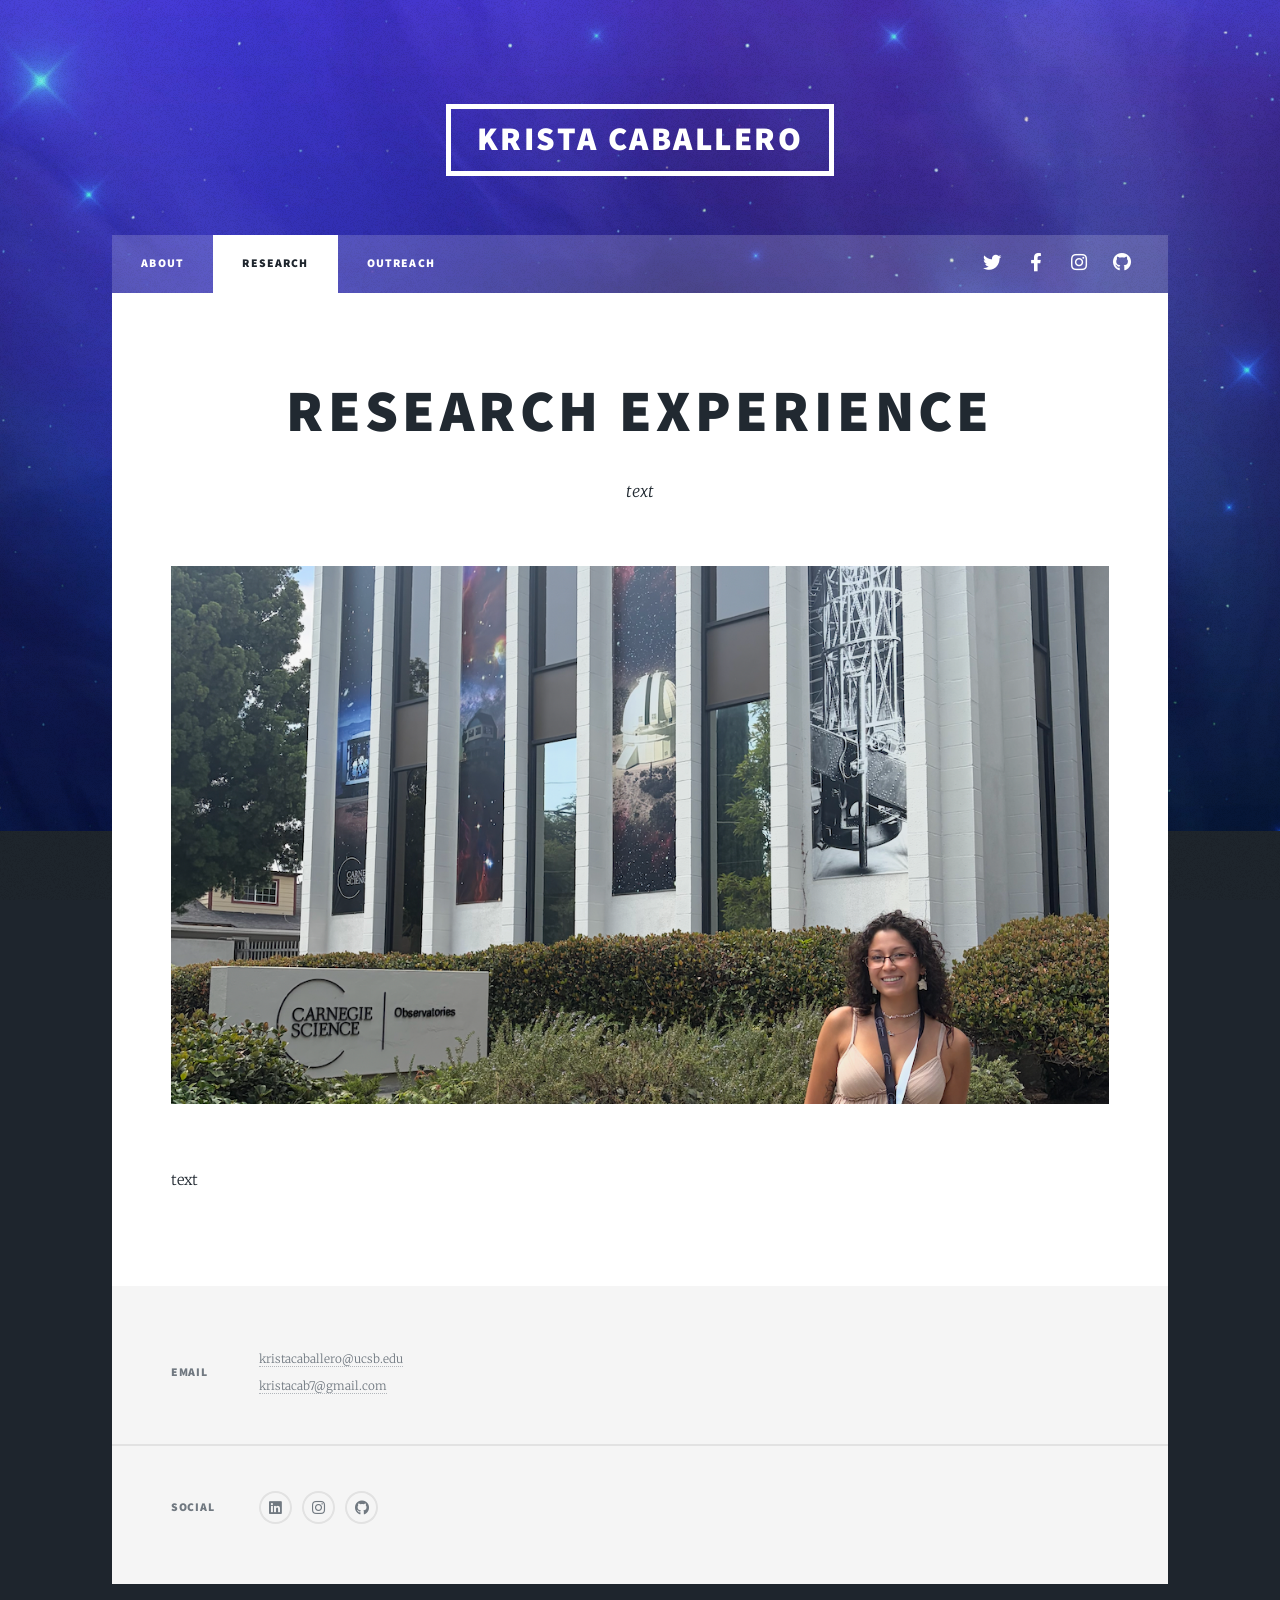
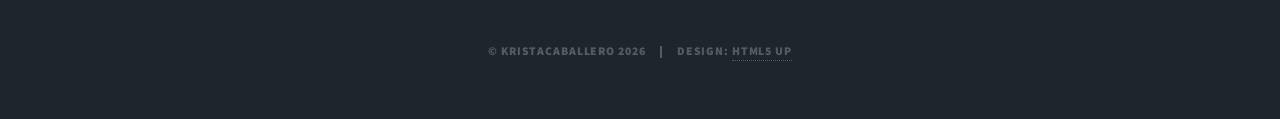
<file: research.html>
<!DOCTYPE HTML>
<!--
	Massively by HTML5 UP
	html5up.net | @ajlkn
	Free for personal and commercial use under the CCA 3.0 license (html5up.net/license)
-->
<html>
	<head>
		<title>Research- Krista Caballero</title>
		<meta charset="utf-8" />
		<meta name="viewport" content="width=device-width, initial-scale=1, user-scalable=no" />
		<link rel="stylesheet" href="assets/css/main.css" />
		<noscript><link rel="stylesheet" href="assets/css/noscript.css" /></noscript>
	</head>
	<body class="is-preload">

		<!-- Wrapper -->
			<div id="wrapper">

				<!-- Header -->
					<header id="header">
						<a href="about.html" class="logo">Krista Caballero</a>
					</header>

				<!-- Nav -->
					<nav id="nav">
						<ul class="links">
							<li><a href="about.html">About</a></li>
							<li class="active"><a href="research.html">Research</a></li>
							<li><a href="outreach.html">Outreach</a></li>
						</ul>
						<ul class="icons">
							<li><a href="#" class="icon brands fa-twitter"><span class="label">Twitter</span></a></li>
							<li><a href="#" class="icon brands fa-facebook-f"><span class="label">Facebook</span></a></li>
							<li><a href="#" class="icon brands fa-instagram"><span class="label">Instagram</span></a></li>
							<li><a href="#" class="icon brands fa-github"><span class="label">GitHub</span></a></li>
						</ul>
					</nav>

				<!-- Main -->
					<div id="main">

						<!-- Post -->
							<section class="post">
								<header class="major">
									<h1>Research Experience</h1>
									<p>text</p>
								</header>
								<div class="image main"><img src="images/carnegie2.jpg" alt="" /></div>
								<p> text </p>
							</section>

					</div>

				<!-- Footer -->
					<footer id="footer">
						
						<section class="split contact">

							
							<section>
								<h3>Email</h3>
								<p><a href="#" onclick="copyToClipboard('kristacaballero@ucsb.edu', event)">kristacaballero@ucsb.edu</a> <br/>
								<a href="#" onclick="copyToClipboard('kristacab7@gmail.com', event)">kristacab7@gmail.com</a></p>
							</section>							
	
	
							<section>
								<h3>Social</h3>
								<ul class="icons alt">
									<li><a href="#" class="icon brands alt fa-linkedin"><span class="label">LinkedIn</span></a></li>
									<li><a href="#" class="icon brands alt fa-instagram"><span class="label">Instagram</span></a></li>
									<li><a href="#" class="icon brands alt fa-github"><span class="label">GitHub</span></a></li>
								</ul>
							</section>
						</section>
					</footer>

				<!-- Copyright -->
					<div id="copyright">
						<ul><li>&copy; KristaCaballero 2026</li><li>Design: <a href="https://html5up.net">HTML5 UP</a></li></ul>
					</div>

			</div>

		<!-- Scripts -->
			<script src="assets/js/jquery.min.js"></script>
			<script src="assets/js/jquery.scrollex.min.js"></script>
			<script src="assets/js/jquery.scrolly.min.js"></script>
			<script src="assets/js/browser.min.js"></script>
			<script src="assets/js/breakpoints.min.js"></script>
			<script src="assets/js/util.js"></script>
			<script src="assets/js/main.js"></script>

			<script>
			function copyToClipboard(text, event) {
				event.preventDefault();
				navigator.clipboard.writeText(text).then(() => {
					const el = event.target;
					const original = el.textContent;
					el.textContent = "Copied!";
					setTimeout(() => { el.textContent = original; }, 1500);
				});
			}
			</script>


	</body>
</html>
</file>
<file: assets/css/main.css>
@import url(fontawesome-all.min.css);
@import url("https://fonts.googleapis.com/css?family=Merriweather:300,700,300italic,700italic|Source+Sans+Pro:900");

/*
	Massively by HTML5 UP
	html5up.net | @ajlkn
	Free for personal and commercial use under the CCA 3.0 license (html5up.net/license)
*/

html, body, div, span, applet, object,
iframe, h1, h2, h3, h4, h5, h6, p, blockquote,
pre, a, abbr, acronym, address, big, cite,
code, del, dfn, em, img, ins, kbd, q, s, samp,
small, strike, strong, sub, sup, tt, var, b,
u, i, center, dl, dt, dd, ol, ul, li, fieldset,
form, label, legend, table, caption, tbody,
tfoot, thead, tr, th, td, article, aside,
canvas, details, embed, figure, figcaption,
footer, header, hgroup, menu, nav, output, ruby,
section, summary, time, mark, audio, video {
	margin: 0;
	padding: 0;
	border: 0;
	font-size: 100%;
	font: inherit;
	vertical-align: baseline;}

article, aside, details, figcaption, figure,
footer, header, hgroup, menu, nav, section {
	display: block;}

body {
	line-height: 1;
}

ol, ul {
	list-style: none;
}

blockquote, q {
	quotes: none;
}

	blockquote:before, blockquote:after, q:before, q:after {
		content: '';
		content: none;
	}

table {
	border-collapse: collapse;
	border-spacing: 0;
}

body {
	-webkit-text-size-adjust: none;
}

mark {
	background-color: transparent;
	color: inherit;
}

input::-moz-focus-inner {
	border: 0;
	padding: 0;
}

input, select, textarea {
	-moz-appearance: none;
	-webkit-appearance: none;
	-ms-appearance: none;
	appearance: none;
}

/* Basic */

	@-ms-viewport {
		width: device-width;
	}

	body {
		-ms-overflow-style: scrollbar;
	}

	@media screen and (max-width: 480px) {

		html, body {
			min-width: 320px;
		}

	}

	html {
		box-sizing: border-box;
	}

	*, *:before, *:after {
		box-sizing: inherit;
	}

	body {
		background-color: #1e252d;
	}

		body.is-preload *, body.is-preload *:before, body.is-preload *:after {
			-moz-animation: none !important;
			-webkit-animation: none !important;
			-ms-animation: none !important;
			animation: none !important;
			-moz-transition: none !important;
			-webkit-transition: none !important;
			-ms-transition: none !important;
			transition: none !important;
		}

/* Type */

	html {
		font-size: 16pt;
	}

		@media screen and (max-width: 1680px) {

			html {
				font-size: 12pt;
			}

		}

		@media screen and (max-width: 1280px) {

			html {
				font-size: 11pt;
			}

		}

		@media screen and (max-width: 360px) {

			html {
				font-size: 10pt;
			}

		}

	body {
		color: #212931;
	}

	body, input, select, textarea {
		font-family: "Merriweather", Georgia, serif;
		font-weight: 300;
		font-size: 1rem;
		line-height: 2.375;
	}

	a {
		-moz-transition: color 0.2s ease-in-out, background-color 0.2s ease-in-out, border-color 0.2s ease-in-out, box-shadow 0.2s ease-in-out;
		-webkit-transition: color 0.2s ease-in-out, background-color 0.2s ease-in-out, border-color 0.2s ease-in-out, box-shadow 0.2s ease-in-out;
		-ms-transition: color 0.2s ease-in-out, background-color 0.2s ease-in-out, border-color 0.2s ease-in-out, box-shadow 0.2s ease-in-out;
		transition: color 0.2s ease-in-out, background-color 0.2s ease-in-out, border-color 0.2s ease-in-out, box-shadow 0.2s ease-in-out;
		border-bottom: dotted 1px;
		text-decoration: none;
	}

		a:hover {
			border-bottom-color: transparent;
		}

	strong, b {
		font-weight: 600;
	}

	em, i {
		font-style: italic;
	}

	p {
		text-align: justify;
		margin: 0 0 2rem 0;
	}

	h1, h2, h3, h4, h5, h6 {
		font-family: "Source Sans Pro", Helvetica, sans-serif;
		font-weight: 900;
		line-height: 1.5;
		letter-spacing: 0.075em;
		text-transform: uppercase;
		margin: 0 0 1rem 0;
	}

		h1 a, h2 a, h3 a, h4 a, h5 a, h6 a {
			border-bottom: 0;
			color: inherit;
			text-decoration: none;
		}

	h1 {
		font-size: 4rem;
		line-height: 1.1;
		margin: 0 0 2rem 0;
	}

	h2 {
		font-size: 1.75rem;
		line-height: 1.3;
		margin: 0 0 1.5rem 0;
	}

	h3 {
		font-size: 1.25rem;
		margin: 0 0 1.5rem 0;
	}

	h4 {
		font-size: 1rem;
	}

	h5 {
		font-size: 0.9rem;
	}

	h6 {
		font-size: 0.8rem;
	}

	sub {
		font-size: 0.8rem;
		position: relative;
		top: 0.5rem;
	}

	sup {
		font-size: 0.8rem;
		position: relative;
		top: -0.5rem;
	}

	blockquote {
		border-left: solid 4px;
		font-style: italic;
		margin: 0 0 2rem 0;
		padding: 0.5rem 0 0.5rem 2rem;
	}

	code {
		border: solid 2px;
		font-family: "Courier New", monospace;
		font-size: 0.9rem;
		margin: 0 0.25rem;
		padding: 0.25rem 0.65rem;
	}

	pre {
		-webkit-overflow-scrolling: touch;
		font-family: "Courier New", monospace;
		font-size: 0.9rem;
		margin: 0 0 2rem 0;
	}

		pre code {
			display: block;
			line-height: 1.75;
			padding: 1rem 1.5rem;
			overflow-x: auto;
		}

	hr {
		border: 0;
		border-bottom: solid 2px;
		margin: 3rem 0;
	}

		hr.major {
			margin: 5rem 0;
		}

	.align-left {
		text-align: left;
	}

	.align-center {
		text-align: center;
	}

	.align-right {
		text-align: right;
	}

	input, select, textarea {
		color: #212931;
	}

	a {
		color: #212931;
		border-bottom-color: rgba(33, 41, 49, 0.5);
	}

		a:hover {
			border-bottom-color: transparent;
			color: #18bfef !important;
		}

	strong, b {
		color: #212931;
	}

	h1, h2, h3, h4, h5, h6 {
		color: #212931;
	}

	blockquote {
		border-left-color: #eeeeee;
	}

	code {
		background: rgba(220, 220, 220, 0.25);
		border-color: #eeeeee;
	}

	hr {
		border-bottom-color: #eeeeee;
	}

/* Row */

	.row {
		display: flex;
		flex-wrap: wrap;
		box-sizing: border-box;
		align-items: stretch;
	}

		.row > * {
			box-sizing: border-box;
		}

		.row.gtr-uniform > * > :last-child {
			margin-bottom: 0;
		}

		.row.aln-left {
			justify-content: flex-start;
		}

		.row.aln-center {
			justify-content: center;
		}

		.row.aln-right {
			justify-content: flex-end;
		}

		.row.aln-top {
			align-items: flex-start;
		}

		.row.aln-middle {
			align-items: center;
		}

		.row.aln-bottom {
			align-items: flex-end;
		}

		.row > .imp {
			order: -1;
		}

		.row > .col-1 {
			width: 8.33333%;
		}

		.row > .off-1 {
			margin-left: 8.33333%;
		}

		.row > .col-2 {
			width: 16.66667%;
		}

		.row > .off-2 {
			margin-left: 16.66667%;
		}

		.row > .col-3 {
			width: 25%;
		}

		.row > .off-3 {
			margin-left: 25%;
		}

		.row > .col-4 {
			width: 33.33333%;
		}

		.row > .off-4 {
			margin-left: 33.33333%;
		}

		.row > .col-5 {
			width: 41.66667%;
		}

		.row > .off-5 {
			margin-left: 41.66667%;
		}

		.row > .col-6 {
			width: 50%;
		}

		.row > .off-6 {
			margin-left: 50%;
		}

		.row > .col-7 {
			width: 58.33333%;
		}

		.row > .off-7 {
			margin-left: 58.33333%;
		}

		.row > .col-8 {
			width: 66.66667%;
		}

		.row > .off-8 {
			margin-left: 66.66667%;
		}

		.row > .col-9 {
			width: 75%;
		}

		.row > .off-9 {
			margin-left: 75%;
		}

		.row > .col-10 {
			width: 83.33333%;
		}

		.row > .off-10 {
			margin-left: 83.33333%;
		}

		.row > .col-11 {
			width: 91.66667%;
		}

		.row > .off-11 {
			margin-left: 91.66667%;
		}

		.row > .col-12 {
			width: 100%;
		}

		.row > .off-12 {
			margin-left: 100%;
		}

		.row.gtr-0 {
			margin-top: 0;
			margin-left: 0rem;
		}

			.row.gtr-0 > * {
				padding: 0 0 0 0rem;
			}

			.row.gtr-0.gtr-uniform {
				margin-top: 0rem;
			}

				.row.gtr-0.gtr-uniform > * {
					padding-top: 0rem;
				}

		.row.gtr-25 {
			margin-top: 0;
			margin-left: -0.375rem;
		}

			.row.gtr-25 > * {
				padding: 0 0 0 0.375rem;
			}

			.row.gtr-25.gtr-uniform {
				margin-top: -0.375rem;
			}

				.row.gtr-25.gtr-uniform > * {
					padding-top: 0.375rem;
				}

		.row.gtr-50 {
			margin-top: 0;
			margin-left: -0.75rem;
		}

			.row.gtr-50 > * {
				padding: 0 0 0 0.75rem;
			}

			.row.gtr-50.gtr-uniform {
				margin-top: -0.75rem;
			}

				.row.gtr-50.gtr-uniform > * {
					padding-top: 0.75rem;
				}

		.row {
			margin-top: 0;
			margin-left: -1.5rem;
		}

			.row > * {
				padding: 0 0 0 1.5rem;
			}

			.row.gtr-uniform {
				margin-top: -1.5rem;
			}

				.row.gtr-uniform > * {
					padding-top: 1.5rem;
				}

		.row.gtr-150 {
			margin-top: 0;
			margin-left: -2.25rem;
		}

			.row.gtr-150 > * {
				padding: 0 0 0 2.25rem;
			}

			.row.gtr-150.gtr-uniform {
				margin-top: -2.25rem;
			}

				.row.gtr-150.gtr-uniform > * {
					padding-top: 2.25rem;
				}

		.row.gtr-200 {
			margin-top: 0;
			margin-left: -3rem;
		}

			.row.gtr-200 > * {
				padding: 0 0 0 3rem;
			}

			.row.gtr-200.gtr-uniform {
				margin-top: -3rem;
			}

				.row.gtr-200.gtr-uniform > * {
					padding-top: 3rem;
				}

		@media screen and (max-width: 1680px) {

			.row {
				display: flex;
				flex-wrap: wrap;
				box-sizing: border-box;
				align-items: stretch;
			}

				.row > * {
					box-sizing: border-box;
				}

				.row.gtr-uniform > * > :last-child {
					margin-bottom: 0;
				}

				.row.aln-left {
					justify-content: flex-start;
				}

				.row.aln-center {
					justify-content: center;
				}

				.row.aln-right {
					justify-content: flex-end;
				}

				.row.aln-top {
					align-items: flex-start;
				}

				.row.aln-middle {
					align-items: center;
				}

				.row.aln-bottom {
					align-items: flex-end;
				}

				.row > .imp-xlarge {
					order: -1;
				}

				.row > .col-1-xlarge {
					width: 8.33333%;
				}

				.row > .off-1-xlarge {
					margin-left: 8.33333%;
				}

				.row > .col-2-xlarge {
					width: 16.66667%;
				}

				.row > .off-2-xlarge {
					margin-left: 16.66667%;
				}

				.row > .col-3-xlarge {
					width: 25%;
				}

				.row > .off-3-xlarge {
					margin-left: 25%;
				}

				.row > .col-4-xlarge {
					width: 33.33333%;
				}

				.row > .off-4-xlarge {
					margin-left: 33.33333%;
				}

				.row > .col-5-xlarge {
					width: 41.66667%;
				}

				.row > .off-5-xlarge {
					margin-left: 41.66667%;
				}

				.row > .col-6-xlarge {
					width: 50%;
				}

				.row > .off-6-xlarge {
					margin-left: 50%;
				}

				.row > .col-7-xlarge {
					width: 58.33333%;
				}

				.row > .off-7-xlarge {
					margin-left: 58.33333%;
				}

				.row > .col-8-xlarge {
					width: 66.66667%;
				}

				.row > .off-8-xlarge {
					margin-left: 66.66667%;
				}

				.row > .col-9-xlarge {
					width: 75%;
				}

				.row > .off-9-xlarge {
					margin-left: 75%;
				}

				.row > .col-10-xlarge {
					width: 83.33333%;
				}

				.row > .off-10-xlarge {
					margin-left: 83.33333%;
				}

				.row > .col-11-xlarge {
					width: 91.66667%;
				}

				.row > .off-11-xlarge {
					margin-left: 91.66667%;
				}

				.row > .col-12-xlarge {
					width: 100%;
				}

				.row > .off-12-xlarge {
					margin-left: 100%;
				}

				.row.gtr-0 {
					margin-top: 0;
					margin-left: 0rem;
				}

					.row.gtr-0 > * {
						padding: 0 0 0 0rem;
					}

					.row.gtr-0.gtr-uniform {
						margin-top: 0rem;
					}

						.row.gtr-0.gtr-uniform > * {
							padding-top: 0rem;
						}

				.row.gtr-25 {
					margin-top: 0;
					margin-left: -0.375rem;
				}

					.row.gtr-25 > * {
						padding: 0 0 0 0.375rem;
					}

					.row.gtr-25.gtr-uniform {
						margin-top: -0.375rem;
					}

						.row.gtr-25.gtr-uniform > * {
							padding-top: 0.375rem;
						}

				.row.gtr-50 {
					margin-top: 0;
					margin-left: -0.75rem;
				}

					.row.gtr-50 > * {
						padding: 0 0 0 0.75rem;
					}

					.row.gtr-50.gtr-uniform {
						margin-top: -0.75rem;
					}

						.row.gtr-50.gtr-uniform > * {
							padding-top: 0.75rem;
						}

				.row {
					margin-top: 0;
					margin-left: -1.5rem;
				}

					.row > * {
						padding: 0 0 0 1.5rem;
					}

					.row.gtr-uniform {
						margin-top: -1.5rem;
					}

						.row.gtr-uniform > * {
							padding-top: 1.5rem;
						}

				.row.gtr-150 {
					margin-top: 0;
					margin-left: -2.25rem;
				}

					.row.gtr-150 > * {
						padding: 0 0 0 2.25rem;
					}

					.row.gtr-150.gtr-uniform {
						margin-top: -2.25rem;
					}

						.row.gtr-150.gtr-uniform > * {
							padding-top: 2.25rem;
						}

				.row.gtr-200 {
					margin-top: 0;
					margin-left: -3rem;
				}

					.row.gtr-200 > * {
						padding: 0 0 0 3rem;
					}

					.row.gtr-200.gtr-uniform {
						margin-top: -3rem;
					}

						.row.gtr-200.gtr-uniform > * {
							padding-top: 3rem;
						}

		}

		@media screen and (max-width: 1280px) {

			.row {
				display: flex;
				flex-wrap: wrap;
				box-sizing: border-box;
				align-items: stretch;
			}

				.row > * {
					box-sizing: border-box;
				}

				.row.gtr-uniform > * > :last-child {
					margin-bottom: 0;
				}

				.row.aln-left {
					justify-content: flex-start;
				}

				.row.aln-center {
					justify-content: center;
				}

				.row.aln-right {
					justify-content: flex-end;
				}

				.row.aln-top {
					align-items: flex-start;
				}

				.row.aln-middle {
					align-items: center;
				}

				.row.aln-bottom {
					align-items: flex-end;
				}

				.row > .imp-large {
					order: -1;
				}

				.row > .col-1-large {
					width: 8.33333%;
				}

				.row > .off-1-large {
					margin-left: 8.33333%;
				}

				.row > .col-2-large {
					width: 16.66667%;
				}

				.row > .off-2-large {
					margin-left: 16.66667%;
				}

				.row > .col-3-large {
					width: 25%;
				}

				.row > .off-3-large {
					margin-left: 25%;
				}

				.row > .col-4-large {
					width: 33.33333%;
				}

				.row > .off-4-large {
					margin-left: 33.33333%;
				}

				.row > .col-5-large {
					width: 41.66667%;
				}

				.row > .off-5-large {
					margin-left: 41.66667%;
				}

				.row > .col-6-large {
					width: 50%;
				}

				.row > .off-6-large {
					margin-left: 50%;
				}

				.row > .col-7-large {
					width: 58.33333%;
				}

				.row > .off-7-large {
					margin-left: 58.33333%;
				}

				.row > .col-8-large {
					width: 66.66667%;
				}

				.row > .off-8-large {
					margin-left: 66.66667%;
				}

				.row > .col-9-large {
					width: 75%;
				}

				.row > .off-9-large {
					margin-left: 75%;
				}

				.row > .col-10-large {
					width: 83.33333%;
				}

				.row > .off-10-large {
					margin-left: 83.33333%;
				}

				.row > .col-11-large {
					width: 91.66667%;
				}

				.row > .off-11-large {
					margin-left: 91.66667%;
				}

				.row > .col-12-large {
					width: 100%;
				}

				.row > .off-12-large {
					margin-left: 100%;
				}

				.row.gtr-0 {
					margin-top: 0;
					margin-left: 0rem;
				}

					.row.gtr-0 > * {
						padding: 0 0 0 0rem;
					}

					.row.gtr-0.gtr-uniform {
						margin-top: 0rem;
					}

						.row.gtr-0.gtr-uniform > * {
							padding-top: 0rem;
						}

				.row.gtr-25 {
					margin-top: 0;
					margin-left: -0.375rem;
				}

					.row.gtr-25 > * {
						padding: 0 0 0 0.375rem;
					}

					.row.gtr-25.gtr-uniform {
						margin-top: -0.375rem;
					}

						.row.gtr-25.gtr-uniform > * {
							padding-top: 0.375rem;
						}

				.row.gtr-50 {
					margin-top: 0;
					margin-left: -0.75rem;
				}

					.row.gtr-50 > * {
						padding: 0 0 0 0.75rem;
					}

					.row.gtr-50.gtr-uniform {
						margin-top: -0.75rem;
					}

						.row.gtr-50.gtr-uniform > * {
							padding-top: 0.75rem;
						}

				.row {
					margin-top: 0;
					margin-left: -1.5rem;
				}

					.row > * {
						padding: 0 0 0 1.5rem;
					}

					.row.gtr-uniform {
						margin-top: -1.5rem;
					}

						.row.gtr-uniform > * {
							padding-top: 1.5rem;
						}

				.row.gtr-150 {
					margin-top: 0;
					margin-left: -2.25rem;
				}

					.row.gtr-150 > * {
						padding: 0 0 0 2.25rem;
					}

					.row.gtr-150.gtr-uniform {
						margin-top: -2.25rem;
					}

						.row.gtr-150.gtr-uniform > * {
							padding-top: 2.25rem;
						}

				.row.gtr-200 {
					margin-top: 0;
					margin-left: -3rem;
				}

					.row.gtr-200 > * {
						padding: 0 0 0 3rem;
					}

					.row.gtr-200.gtr-uniform {
						margin-top: -3rem;
					}

						.row.gtr-200.gtr-uniform > * {
							padding-top: 3rem;
						}

		}

		@media screen and (max-width: 980px) {

			.row {
				display: flex;
				flex-wrap: wrap;
				box-sizing: border-box;
				align-items: stretch;
			}

				.row > * {
					box-sizing: border-box;
				}

				.row.gtr-uniform > * > :last-child {
					margin-bottom: 0;
				}

				.row.aln-left {
					justify-content: flex-start;
				}

				.row.aln-center {
					justify-content: center;
				}

				.row.aln-right {
					justify-content: flex-end;
				}

				.row.aln-top {
					align-items: flex-start;
				}

				.row.aln-middle {
					align-items: center;
				}

				.row.aln-bottom {
					align-items: flex-end;
				}

				.row > .imp-medium {
					order: -1;
				}

				.row > .col-1-medium {
					width: 8.33333%;
				}

				.row > .off-1-medium {
					margin-left: 8.33333%;
				}

				.row > .col-2-medium {
					width: 16.66667%;
				}

				.row > .off-2-medium {
					margin-left: 16.66667%;
				}

				.row > .col-3-medium {
					width: 25%;
				}

				.row > .off-3-medium {
					margin-left: 25%;
				}

				.row > .col-4-medium {
					width: 33.33333%;
				}

				.row > .off-4-medium {
					margin-left: 33.33333%;
				}

				.row > .col-5-medium {
					width: 41.66667%;
				}

				.row > .off-5-medium {
					margin-left: 41.66667%;
				}

				.row > .col-6-medium {
					width: 50%;
				}

				.row > .off-6-medium {
					margin-left: 50%;
				}

				.row > .col-7-medium {
					width: 58.33333%;
				}

				.row > .off-7-medium {
					margin-left: 58.33333%;
				}

				.row > .col-8-medium {
					width: 66.66667%;
				}

				.row > .off-8-medium {
					margin-left: 66.66667%;
				}

				.row > .col-9-medium {
					width: 75%;
				}

				.row > .off-9-medium {
					margin-left: 75%;
				}

				.row > .col-10-medium {
					width: 83.33333%;
				}

				.row > .off-10-medium {
					margin-left: 83.33333%;
				}

				.row > .col-11-medium {
					width: 91.66667%;
				}

				.row > .off-11-medium {
					margin-left: 91.66667%;
				}

				.row > .col-12-medium {
					width: 100%;
				}

				.row > .off-12-medium {
					margin-left: 100%;
				}

				.row.gtr-0 {
					margin-top: 0;
					margin-left: 0rem;
				}

					.row.gtr-0 > * {
						padding: 0 0 0 0rem;
					}

					.row.gtr-0.gtr-uniform {
						margin-top: 0rem;
					}

						.row.gtr-0.gtr-uniform > * {
							padding-top: 0rem;
						}

				.row.gtr-25 {
					margin-top: 0;
					margin-left: -0.375rem;
				}

					.row.gtr-25 > * {
						padding: 0 0 0 0.375rem;
					}

					.row.gtr-25.gtr-uniform {
						margin-top: -0.375rem;
					}

						.row.gtr-25.gtr-uniform > * {
							padding-top: 0.375rem;
						}

				.row.gtr-50 {
					margin-top: 0;
					margin-left: -0.75rem;
				}

					.row.gtr-50 > * {
						padding: 0 0 0 0.75rem;
					}

					.row.gtr-50.gtr-uniform {
						margin-top: -0.75rem;
					}

						.row.gtr-50.gtr-uniform > * {
							padding-top: 0.75rem;
						}

				.row {
					margin-top: 0;
					margin-left: -1.5rem;
				}

					.row > * {
						padding: 0 0 0 1.5rem;
					}

					.row.gtr-uniform {
						margin-top: -1.5rem;
					}

						.row.gtr-uniform > * {
							padding-top: 1.5rem;
						}

				.row.gtr-150 {
					margin-top: 0;
					margin-left: -2.25rem;
				}

					.row.gtr-150 > * {
						padding: 0 0 0 2.25rem;
					}

					.row.gtr-150.gtr-uniform {
						margin-top: -2.25rem;
					}

						.row.gtr-150.gtr-uniform > * {
							padding-top: 2.25rem;
						}

				.row.gtr-200 {
					margin-top: 0;
					margin-left: -3rem;
				}

					.row.gtr-200 > * {
						padding: 0 0 0 3rem;
					}

					.row.gtr-200.gtr-uniform {
						margin-top: -3rem;
					}

						.row.gtr-200.gtr-uniform > * {
							padding-top: 3rem;
						}

		}

		@media screen and (max-width: 736px) {

			.row {
				display: flex;
				flex-wrap: wrap;
				box-sizing: border-box;
				align-items: stretch;
			}

				.row > * {
					box-sizing: border-box;
				}

				.row.gtr-uniform > * > :last-child {
					margin-bottom: 0;
				}

				.row.aln-left {
					justify-content: flex-start;
				}

				.row.aln-center {
					justify-content: center;
				}

				.row.aln-right {
					justify-content: flex-end;
				}

				.row.aln-top {
					align-items: flex-start;
				}

				.row.aln-middle {
					align-items: center;
				}

				.row.aln-bottom {
					align-items: flex-end;
				}

				.row > .imp-small {
					order: -1;
				}

				.row > .col-1-small {
					width: 8.33333%;
				}

				.row > .off-1-small {
					margin-left: 8.33333%;
				}

				.row > .col-2-small {
					width: 16.66667%;
				}

				.row > .off-2-small {
					margin-left: 16.66667%;
				}

				.row > .col-3-small {
					width: 25%;
				}

				.row > .off-3-small {
					margin-left: 25%;
				}

				.row > .col-4-small {
					width: 33.33333%;
				}

				.row > .off-4-small {
					margin-left: 33.33333%;
				}

				.row > .col-5-small {
					width: 41.66667%;
				}

				.row > .off-5-small {
					margin-left: 41.66667%;
				}

				.row > .col-6-small {
					width: 50%;
				}

				.row > .off-6-small {
					margin-left: 50%;
				}

				.row > .col-7-small {
					width: 58.33333%;
				}

				.row > .off-7-small {
					margin-left: 58.33333%;
				}

				.row > .col-8-small {
					width: 66.66667%;
				}

				.row > .off-8-small {
					margin-left: 66.66667%;
				}

				.row > .col-9-small {
					width: 75%;
				}

				.row > .off-9-small {
					margin-left: 75%;
				}

				.row > .col-10-small {
					width: 83.33333%;
				}

				.row > .off-10-small {
					margin-left: 83.33333%;
				}

				.row > .col-11-small {
					width: 91.66667%;
				}

				.row > .off-11-small {
					margin-left: 91.66667%;
				}

				.row > .col-12-small {
					width: 100%;
				}

				.row > .off-12-small {
					margin-left: 100%;
				}

				.row.gtr-0 {
					margin-top: 0;
					margin-left: 0rem;
				}

					.row.gtr-0 > * {
						padding: 0 0 0 0rem;
					}

					.row.gtr-0.gtr-uniform {
						margin-top: 0rem;
					}

						.row.gtr-0.gtr-uniform > * {
							padding-top: 0rem;
						}

				.row.gtr-25 {
					margin-top: 0;
					margin-left: -0.375rem;
				}

					.row.gtr-25 > * {
						padding: 0 0 0 0.375rem;
					}

					.row.gtr-25.gtr-uniform {
						margin-top: -0.375rem;
					}

						.row.gtr-25.gtr-uniform > * {
							padding-top: 0.375rem;
						}

				.row.gtr-50 {
					margin-top: 0;
					margin-left: -0.75rem;
				}

					.row.gtr-50 > * {
						padding: 0 0 0 0.75rem;
					}

					.row.gtr-50.gtr-uniform {
						margin-top: -0.75rem;
					}

						.row.gtr-50.gtr-uniform > * {
							padding-top: 0.75rem;
						}

				.row {
					margin-top: 0;
					margin-left: -1.5rem;
				}

					.row > * {
						padding: 0 0 0 1.5rem;
					}

					.row.gtr-uniform {
						margin-top: -1.5rem;
					}

						.row.gtr-uniform > * {
							padding-top: 1.5rem;
						}

				.row.gtr-150 {
					margin-top: 0;
					margin-left: -2.25rem;
				}

					.row.gtr-150 > * {
						padding: 0 0 0 2.25rem;
					}

					.row.gtr-150.gtr-uniform {
						margin-top: -2.25rem;
					}

						.row.gtr-150.gtr-uniform > * {
							padding-top: 2.25rem;
						}

				.row.gtr-200 {
					margin-top: 0;
					margin-left: -3rem;
				}

					.row.gtr-200 > * {
						padding: 0 0 0 3rem;
					}

					.row.gtr-200.gtr-uniform {
						margin-top: -3rem;
					}

						.row.gtr-200.gtr-uniform > * {
							padding-top: 3rem;
						}

		}

		@media screen and (max-width: 480px) {

			.row {
				display: flex;
				flex-wrap: wrap;
				box-sizing: border-box;
				align-items: stretch;
			}

				.row > * {
					box-sizing: border-box;
				}

				.row.gtr-uniform > * > :last-child {
					margin-bottom: 0;
				}

				.row.aln-left {
					justify-content: flex-start;
				}

				.row.aln-center {
					justify-content: center;
				}

				.row.aln-right {
					justify-content: flex-end;
				}

				.row.aln-top {
					align-items: flex-start;
				}

				.row.aln-middle {
					align-items: center;
				}

				.row.aln-bottom {
					align-items: flex-end;
				}

				.row > .imp-xsmall {
					order: -1;
				}

				.row > .col-1-xsmall {
					width: 8.33333%;
				}

				.row > .off-1-xsmall {
					margin-left: 8.33333%;
				}

				.row > .col-2-xsmall {
					width: 16.66667%;
				}

				.row > .off-2-xsmall {
					margin-left: 16.66667%;
				}

				.row > .col-3-xsmall {
					width: 25%;
				}

				.row > .off-3-xsmall {
					margin-left: 25%;
				}

				.row > .col-4-xsmall {
					width: 33.33333%;
				}

				.row > .off-4-xsmall {
					margin-left: 33.33333%;
				}

				.row > .col-5-xsmall {
					width: 41.66667%;
				}

				.row > .off-5-xsmall {
					margin-left: 41.66667%;
				}

				.row > .col-6-xsmall {
					width: 50%;
				}

				.row > .off-6-xsmall {
					margin-left: 50%;
				}

				.row > .col-7-xsmall {
					width: 58.33333%;
				}

				.row > .off-7-xsmall {
					margin-left: 58.33333%;
				}

				.row > .col-8-xsmall {
					width: 66.66667%;
				}

				.row > .off-8-xsmall {
					margin-left: 66.66667%;
				}

				.row > .col-9-xsmall {
					width: 75%;
				}

				.row > .off-9-xsmall {
					margin-left: 75%;
				}

				.row > .col-10-xsmall {
					width: 83.33333%;
				}

				.row > .off-10-xsmall {
					margin-left: 83.33333%;
				}

				.row > .col-11-xsmall {
					width: 91.66667%;
				}

				.row > .off-11-xsmall {
					margin-left: 91.66667%;
				}

				.row > .col-12-xsmall {
					width: 100%;
				}

				.row > .off-12-xsmall {
					margin-left: 100%;
				}

				.row.gtr-0 {
					margin-top: 0;
					margin-left: 0rem;
				}

					.row.gtr-0 > * {
						padding: 0 0 0 0rem;
					}

					.row.gtr-0.gtr-uniform {
						margin-top: 0rem;
					}

						.row.gtr-0.gtr-uniform > * {
							padding-top: 0rem;
						}

				.row.gtr-25 {
					margin-top: 0;
					margin-left: -0.375rem;
				}

					.row.gtr-25 > * {
						padding: 0 0 0 0.375rem;
					}

					.row.gtr-25.gtr-uniform {
						margin-top: -0.375rem;
					}

						.row.gtr-25.gtr-uniform > * {
							padding-top: 0.375rem;
						}

				.row.gtr-50 {
					margin-top: 0;
					margin-left: -0.75rem;
				}

					.row.gtr-50 > * {
						padding: 0 0 0 0.75rem;
					}

					.row.gtr-50.gtr-uniform {
						margin-top: -0.75rem;
					}

						.row.gtr-50.gtr-uniform > * {
							padding-top: 0.75rem;
						}

				.row {
					margin-top: 0;
					margin-left: -1.5rem;
				}

					.row > * {
						padding: 0 0 0 1.5rem;
					}

					.row.gtr-uniform {
						margin-top: -1.5rem;
					}

						.row.gtr-uniform > * {
							padding-top: 1.5rem;
						}

				.row.gtr-150 {
					margin-top: 0;
					margin-left: -2.25rem;
				}

					.row.gtr-150 > * {
						padding: 0 0 0 2.25rem;
					}

					.row.gtr-150.gtr-uniform {
						margin-top: -2.25rem;
					}

						.row.gtr-150.gtr-uniform > * {
							padding-top: 2.25rem;
						}

				.row.gtr-200 {
					margin-top: 0;
					margin-left: -3rem;
				}

					.row.gtr-200 > * {
						padding: 0 0 0 3rem;
					}

					.row.gtr-200.gtr-uniform {
						margin-top: -3rem;
					}

						.row.gtr-200.gtr-uniform > * {
							padding-top: 3rem;
						}

		}

		@media screen and (max-width: 360px) {

			.row {
				display: flex;
				flex-wrap: wrap;
				box-sizing: border-box;
				align-items: stretch;
			}

				.row > * {
					box-sizing: border-box;
				}

				.row.gtr-uniform > * > :last-child {
					margin-bottom: 0;
				}

				.row.aln-left {
					justify-content: flex-start;
				}

				.row.aln-center {
					justify-content: center;
				}

				.row.aln-right {
					justify-content: flex-end;
				}

				.row.aln-top {
					align-items: flex-start;
				}

				.row.aln-middle {
					align-items: center;
				}

				.row.aln-bottom {
					align-items: flex-end;
				}

				.row > .imp-xxsmall {
					order: -1;
				}

				.row > .col-1-xxsmall {
					width: 8.33333%;
				}

				.row > .off-1-xxsmall {
					margin-left: 8.33333%;
				}

				.row > .col-2-xxsmall {
					width: 16.66667%;
				}

				.row > .off-2-xxsmall {
					margin-left: 16.66667%;
				}

				.row > .col-3-xxsmall {
					width: 25%;
				}

				.row > .off-3-xxsmall {
					margin-left: 25%;
				}

				.row > .col-4-xxsmall {
					width: 33.33333%;
				}

				.row > .off-4-xxsmall {
					margin-left: 33.33333%;
				}

				.row > .col-5-xxsmall {
					width: 41.66667%;
				}

				.row > .off-5-xxsmall {
					margin-left: 41.66667%;
				}

				.row > .col-6-xxsmall {
					width: 50%;
				}

				.row > .off-6-xxsmall {
					margin-left: 50%;
				}

				.row > .col-7-xxsmall {
					width: 58.33333%;
				}

				.row > .off-7-xxsmall {
					margin-left: 58.33333%;
				}

				.row > .col-8-xxsmall {
					width: 66.66667%;
				}

				.row > .off-8-xxsmall {
					margin-left: 66.66667%;
				}

				.row > .col-9-xxsmall {
					width: 75%;
				}

				.row > .off-9-xxsmall {
					margin-left: 75%;
				}

				.row > .col-10-xxsmall {
					width: 83.33333%;
				}

				.row > .off-10-xxsmall {
					margin-left: 83.33333%;
				}

				.row > .col-11-xxsmall {
					width: 91.66667%;
				}

				.row > .off-11-xxsmall {
					margin-left: 91.66667%;
				}

				.row > .col-12-xxsmall {
					width: 100%;
				}

				.row > .off-12-xxsmall {
					margin-left: 100%;
				}

				.row.gtr-0 {
					margin-top: 0;
					margin-left: 0rem;
				}

					.row.gtr-0 > * {
						padding: 0 0 0 0rem;
					}

					.row.gtr-0.gtr-uniform {
						margin-top: 0rem;
					}

						.row.gtr-0.gtr-uniform > * {
							padding-top: 0rem;
						}

				.row.gtr-25 {
					margin-top: 0;
					margin-left: -0.375rem;
				}

					.row.gtr-25 > * {
						padding: 0 0 0 0.375rem;
					}

					.row.gtr-25.gtr-uniform {
						margin-top: -0.375rem;
					}

						.row.gtr-25.gtr-uniform > * {
							padding-top: 0.375rem;
						}

				.row.gtr-50 {
					margin-top: 0;
					margin-left: -0.75rem;
				}

					.row.gtr-50 > * {
						padding: 0 0 0 0.75rem;
					}

					.row.gtr-50.gtr-uniform {
						margin-top: -0.75rem;
					}

						.row.gtr-50.gtr-uniform > * {
							padding-top: 0.75rem;
						}

				.row {
					margin-top: 0;
					margin-left: -1.5rem;
				}

					.row > * {
						padding: 0 0 0 1.5rem;
					}

					.row.gtr-uniform {
						margin-top: -1.5rem;
					}

						.row.gtr-uniform > * {
							padding-top: 1.5rem;
						}

				.row.gtr-150 {
					margin-top: 0;
					margin-left: -2.25rem;
				}

					.row.gtr-150 > * {
						padding: 0 0 0 2.25rem;
					}

					.row.gtr-150.gtr-uniform {
						margin-top: -2.25rem;
					}

						.row.gtr-150.gtr-uniform > * {
							padding-top: 2.25rem;
						}

				.row.gtr-200 {
					margin-top: 0;
					margin-left: -3rem;
				}

					.row.gtr-200 > * {
						padding: 0 0 0 3rem;
					}

					.row.gtr-200.gtr-uniform {
						margin-top: -3rem;
					}

						.row.gtr-200.gtr-uniform > * {
							padding-top: 3rem;
						}

		}

/* Box */

	.box {
		border: solid 2px;
		margin-bottom: 2rem;
		padding: 1.5rem;
	}

		.box > :last-child,
		.box > :last-child > :last-child,
		.box > :last-child > :last-child > :last-child {
			margin-bottom: 0;
		}

		.box.alt {
			border: 0;
			border-radius: 0;
			padding: 0;
		}

	.box {
		border-color: #eeeeee;
	}

/* Button */

	input[type="submit"],
	input[type="reset"],
	input[type="button"],
	button,
	.button {
		-moz-appearance: none;
		-webkit-appearance: none;
		-ms-appearance: none;
		appearance: none;
		-moz-transition: background-color 0.2s ease-in-out, box-shadow 0.2s ease-in-out, color 0.2s ease-in-out;
		-webkit-transition: background-color 0.2s ease-in-out, box-shadow 0.2s ease-in-out, color 0.2s ease-in-out;
		-ms-transition: background-color 0.2s ease-in-out, box-shadow 0.2s ease-in-out, color 0.2s ease-in-out;
		transition: background-color 0.2s ease-in-out, box-shadow 0.2s ease-in-out, color 0.2s ease-in-out;
		border: 0;
		border-radius: 0;
		cursor: pointer;
		display: inline-block;
		font-family: "Source Sans Pro", Helvetica, sans-serif;
		font-size: 0.8rem;
		font-weight: 900;
		letter-spacing: 0.075em;
		height: 3rem;
		line-height: 3rem;
		padding: 0 2rem;
		text-align: center;
		text-decoration: none;
		text-transform: uppercase;
		white-space: nowrap;
	}

		input[type="submit"].icon:before,
		input[type="reset"].icon:before,
		input[type="button"].icon:before,
		button.icon:before,
		.button.icon:before {
			margin-right: 0.5rem;
		}

		input[type="submit"].icon.solo,
		input[type="reset"].icon.solo,
		input[type="button"].icon.solo,
		button.icon.solo,
		.button.icon.solo {
			position: relative;
			width: 4rem;
			height: 4rem;
			line-height: 4rem;
			border-radius: 4rem;
			text-indent: 4rem;
			overflow: hidden;
			padding: 0;
			white-space: nowrap;
		}

			input[type="submit"].icon.solo:before,
			input[type="reset"].icon.solo:before,
			input[type="button"].icon.solo:before,
			button.icon.solo:before,
			.button.icon.solo:before {
				position: absolute;
				display: block;
				top: 0;
				left: 0;
				width: inherit;
				height: inherit;
				line-height: inherit;
				font-size: 1.25rem;
				margin-right: 0;
				text-align: center;
				text-indent: 0;
			}

		input[type="submit"].fit,
		input[type="reset"].fit,
		input[type="button"].fit,
		button.fit,
		.button.fit {
			width: 100%;
		}

		input[type="submit"].small,
		input[type="reset"].small,
		input[type="button"].small,
		button.small,
		.button.small {
			font-size: 0.7rem;
			height: 2.5rem;
			line-height: 2.5rem;
			padding: 0 1.5rem;
		}

		input[type="submit"].large,
		input[type="reset"].large,
		input[type="button"].large,
		button.large,
		.button.large {
			font-size: 0.9rem;
			height: 3.5rem;
			line-height: 3.5rem;
			padding: 0 2.75rem;
		}

		@media screen and (max-width: 980px) {

			input[type="submit"],
			input[type="reset"],
			input[type="button"],
			button,
			.button {
				font-size: 0.9rem;
				height: 3.25rem;
				line-height: 3.25rem;
			}

				input[type="submit"].large,
				input[type="reset"].large,
				input[type="button"].large,
				button.large,
				.button.large {
					font-size: 1rem;
					height: 3.75rem;
					line-height: 3.75rem;
				}

		}

		input[type="submit"].disabled, input[type="submit"]:disabled,
		input[type="reset"].disabled,
		input[type="reset"]:disabled,
		input[type="button"].disabled,
		input[type="button"]:disabled,
		button.disabled,
		button:disabled,
		.button.disabled,
		.button:disabled {
			pointer-events: none;
			opacity: 0.25;
		}

	input[type="submit"],
	input[type="reset"],
	input[type="button"],
	button,
	.button {
		background-color: transparent;
		box-shadow: inset 0 0 0 2px #212931;
		color: #212931 !important;
	}

		input[type="submit"]:hover,
		input[type="reset"]:hover,
		input[type="button"]:hover,
		button:hover,
		.button:hover {
			box-shadow: inset 0 0 0 2px #18bfef;
			color: #18bfef !important;
		}

		input[type="submit"].primary,
		input[type="reset"].primary,
		input[type="button"].primary,
		button.primary,
		.button.primary {
			background-color: #212931;
			box-shadow: none;
			color: #ffffff !important;
		}

			input[type="submit"].primary:hover,
			input[type="reset"].primary:hover,
			input[type="button"].primary:hover,
			button.primary:hover,
			.button.primary:hover {
				background-color: #18bfef;
			}

/* Form */

	form {
		margin: 0 0 2rem 0;
	}

		form > :last-child {
			margin-bottom: 0;
		}

		form > .fields {
			display: -moz-flex;
			display: -webkit-flex;
			display: -ms-flex;
			display: flex;
			-moz-flex-wrap: wrap;
			-webkit-flex-wrap: wrap;
			-ms-flex-wrap: wrap;
			flex-wrap: wrap;
			width: calc(100% + 3rem);
			margin: -1.5rem 0 2rem -1.5rem;
		}

			form > .fields > .field {
				-moz-flex-grow: 0;
				-webkit-flex-grow: 0;
				-ms-flex-grow: 0;
				flex-grow: 0;
				-moz-flex-shrink: 0;
				-webkit-flex-shrink: 0;
				-ms-flex-shrink: 0;
				flex-shrink: 0;
				padding: 1.5rem 0 0 1.5rem;
				width: calc(100% - 1.5rem);
			}

				form > .fields > .field.half {
					width: calc(50% - 0.75rem);
				}

				form > .fields > .field.third {
					width: calc(100%/3 - 0.5rem);
				}

				form > .fields > .field.quarter {
					width: calc(25% - 0.375rem);
				}

		@media screen and (max-width: 480px) {

			form > .fields {
				width: calc(100% + 3rem);
				margin: -1.5rem 0 2rem -1.5rem;
			}

				form > .fields > .field {
					padding: 1.5rem 0 0 1.5rem;
					width: calc(100% - 1.5rem);
				}

					form > .fields > .field.half {
						width: calc(100% - 1.5rem);
					}

					form > .fields > .field.third {
						width: calc(100% - 1.5rem);
					}

					form > .fields > .field.quarter {
						width: calc(100% - 1.5rem);
					}

		}

	label {
		display: block;
		font-family: "Source Sans Pro", Helvetica, sans-serif;
		font-weight: 900;
		line-height: 1.5;
		letter-spacing: 0.075em;
		font-size: 0.8rem;
		text-transform: uppercase;
		margin: 0 0 0.75rem 0;
	}

		@media screen and (max-width: 980px) {

			label {
				font-size: 0.9rem;
			}

		}

	input[type="text"],
	input[type="password"],
	input[type="email"],
	select,
	textarea {
		-moz-appearance: none;
		-webkit-appearance: none;
		-ms-appearance: none;
		appearance: none;
		background: transparent;
		border-radius: 0;
		border: solid 2px;
		color: inherit;
		display: block;
		outline: 0;
		padding: 0 1rem;
		text-decoration: none;
		width: 100%;
	}

		input[type="text"]:invalid,
		input[type="password"]:invalid,
		input[type="email"]:invalid,
		select:invalid,
		textarea:invalid {
			box-shadow: none;
		}

	select {
		background-size: 1.25rem;
		background-repeat: no-repeat;
		background-position: calc(100% - 1rem) center;
		height: 3rem;
		padding-right: 3rem;
		text-overflow: ellipsis;
	}

		select:focus::-ms-value {
			background-color: transparent;
		}

		select::-ms-expand {
			display: none;
		}

	input[type="text"],
	input[type="password"],
	input[type="email"],
	select {
		height: 3rem;
	}

	textarea {
		padding: 0.75rem 1rem;
	}

	input[type="checkbox"],
	input[type="radio"] {
		-moz-appearance: none;
		-webkit-appearance: none;
		-ms-appearance: none;
		appearance: none;
		display: block;
		float: left;
		margin-right: -2rem;
		opacity: 0;
		width: 1rem;
		z-index: -1;
	}

		input[type="checkbox"] + label,
		input[type="radio"] + label {
			text-decoration: none;
			cursor: pointer;
			display: inline-block;
			font-size: 1rem;
			letter-spacing: 0;
			font-family: "Merriweather", Georgia, serif;
			text-transform: none;
			font-weight: 300;
			padding-left: 2.8rem;
			padding-right: 1rem;
			position: relative;
		}

			input[type="checkbox"] + label:before,
			input[type="radio"] + label:before {
				-moz-osx-font-smoothing: grayscale;
				-webkit-font-smoothing: antialiased;
				display: inline-block;
				font-style: normal;
				font-variant: normal;
				text-rendering: auto;
				line-height: 1;
				text-transform: none !important;
				font-family: 'Font Awesome 5 Free';
				font-weight: 900;
			}

			input[type="checkbox"] + label:before,
			input[type="radio"] + label:before {
				border-radius: 0;
				border: solid 2px;
				content: '';
				display: inline-block;
				font-size: 0.8rem;
				height: 1.8rem;
				left: 0;
				line-height: 1.65rem;
				position: absolute;
				text-align: center;
				top: -0.125rem;
				width: 1.8rem;
			}

		input[type="checkbox"]:checked + label:before,
		input[type="radio"]:checked + label:before {
			content: '\f00c';
		}

	input[type="checkbox"] + label:before {
		border-radius: 0;
	}

	input[type="radio"] + label:before {
		border-radius: 100%;
	}

	::-webkit-input-placeholder {
		opacity: 1.0;
	}

	:-moz-placeholder {
		opacity: 1.0;
	}

	::-moz-placeholder {
		opacity: 1.0;
	}

	:-ms-input-placeholder {
		opacity: 1.0;
	}

	label {
		color: #212931;
	}

	input[type="text"],
	input[type="password"],
	input[type="email"],
	select,
	textarea {
		border-color: #eeeeee;
	}

		input[type="text"]:focus,
		input[type="password"]:focus,
		input[type="email"]:focus,
		select:focus,
		textarea:focus {
			border-color: #18bfef;
		}

	select {
		background-image: url("data:image/svg+xml;charset=utf8,%3Csvg xmlns='http://www.w3.org/2000/svg' width='40' height='40' preserveAspectRatio='none' viewBox='0 0 40 40'%3E%3Cpath d='M9.4,12.3l10.4,10.4l10.4-10.4c0.2-0.2,0.5-0.4,0.9-0.4c0.3,0,0.6,0.1,0.9,0.4l3.3,3.3c0.2,0.2,0.4,0.5,0.4,0.9 c0,0.4-0.1,0.6-0.4,0.9L20.7,31.9c-0.2,0.2-0.5,0.4-0.9,0.4c-0.3,0-0.6-0.1-0.9-0.4L4.3,17.3c-0.2-0.2-0.4-0.5-0.4-0.9 c0-0.4,0.1-0.6,0.4-0.9l3.3-3.3c0.2-0.2,0.5-0.4,0.9-0.4S9.1,12.1,9.4,12.3z' fill='%23eeeeee' /%3E%3C/svg%3E");
	}

		select option {
			background-color: #ffffff;
			color: #212931;
		}

	.select-wrapper:before {
		color: #eeeeee;
	}

	input[type="checkbox"] + label,
	input[type="radio"] + label {
		color: #212931;
	}

		input[type="checkbox"] + label:before,
		input[type="radio"] + label:before {
			border-color: #eeeeee;
		}

	input[type="checkbox"]:checked + label:before,
	input[type="radio"]:checked + label:before {
		background-color: #212931;
		border-color: #212931;
		color: #ffffff;
	}

	input[type="checkbox"]:focus + label:before,
	input[type="radio"]:focus + label:before {
		border-color: #18bfef;
	}

	::-webkit-input-placeholder {
		color: #909498 !important;
	}

	:-moz-placeholder {
		color: #909498 !important;
	}

	::-moz-placeholder {
		color: #909498 !important;
	}

	:-ms-input-placeholder {
		color: #909498 !important;
	}

	.formerize-placeholder {
		color: #909498 !important;
	}

/* Icon */

	.icon {
		text-decoration: none;
		border-bottom: none;
		position: relative;
	}

		.icon:before {
			-moz-osx-font-smoothing: grayscale;
			-webkit-font-smoothing: antialiased;
			display: inline-block;
			font-style: normal;
			font-variant: normal;
			text-rendering: auto;
			line-height: 1;
			text-transform: none !important;
			font-family: 'Font Awesome 5 Free';
			font-weight: 400;
		}

		.icon > .label {
			display: none;
		}

		.icon:before {
			line-height: inherit;
		}

		.icon.solid:before {
			font-weight: 900;
		}

		.icon.brands:before {
			font-family: 'Font Awesome 5 Brands';
		}

/* Image */

	.image {
		border: 0;
		display: inline-block;
		position: relative;
	}

		.image img {
			display: block;
		}

		.image.left, .image.right {
			max-width: 40%;
		}

			.image.left img, .image.right img {
				width: 100%;
			}

		.image.left {
			float: left;
			margin: 0 2rem 2rem 0;
			top: 0.75rem;
		}

		.image.right {
			float: right;
			margin: 0 0 2rem 2rem;
			top: 0.75rem;
		}

		.image.fit {
			display: block;
			margin: 2.5rem 0;
			width: 100%;
		}

			.image.fit:first-child {
				margin-top: 0;
			}

			.image.fit img {
				width: 100%;
			}

		.image.main {
			display: block;
			margin: 4rem 0;
			width: 100%;
		}

			.image.main:first-child {
				margin-top: 0;
			}

			.image.main img {
				width: 100%;
			}

		@media screen and (max-width: 736px) {

			.image.fit {
				margin: 2rem 0;
			}

			.image.main {
				margin: 2rem 0;
			}

		}

	a.image {
		overflow: hidden;
	}

		a.image img {
			-moz-transition: -moz-transform 0.2s ease-out;
			-webkit-transition: -webkit-transform 0.2s ease-out;
			-ms-transition: -ms-transform 0.2s ease-out;
			transition: transform 0.2s ease-out;
		}

		a.image:hover img {
			-moz-transform: scale(1.05);
			-webkit-transform: scale(1.05);
			-ms-transform: scale(1.05);
			transform: scale(1.05);
		}

/* Actions */

	ul.actions {
		display: -moz-flex;
		display: -webkit-flex;
		display: -ms-flex;
		display: flex;
		cursor: default;
		list-style: none;
		margin-left: -1rem;
		padding-left: 0;
	}

		ul.actions li {
			padding: 0 0 0 1rem;
			vertical-align: middle;
		}

		ul.actions.special {
			-moz-justify-content: center;
			-webkit-justify-content: center;
			-ms-justify-content: center;
			justify-content: center;
			width: 100%;
			margin-left: 0;
		}

			ul.actions.special li:first-child {
				padding-left: 0;
			}

		ul.actions.stacked {
			-moz-flex-direction: column;
			-webkit-flex-direction: column;
			-ms-flex-direction: column;
			flex-direction: column;
			margin-left: 0;
		}

			ul.actions.stacked li {
				padding: 1.3rem 0 0 0;
			}

				ul.actions.stacked li:first-child {
					padding-top: 0;
				}

		ul.actions.fit {
			width: calc(100% + 1rem);
		}

			ul.actions.fit li {
				-moz-flex-grow: 1;
				-webkit-flex-grow: 1;
				-ms-flex-grow: 1;
				flex-grow: 1;
				-moz-flex-shrink: 1;
				-webkit-flex-shrink: 1;
				-ms-flex-shrink: 1;
				flex-shrink: 1;
				width: 100%;
			}

				ul.actions.fit li > * {
					width: 100%;
				}

			ul.actions.fit.stacked {
				width: 100%;
			}

		@media screen and (max-width: 480px) {

			ul.actions:not(.fixed) {
				-moz-flex-direction: column;
				-webkit-flex-direction: column;
				-ms-flex-direction: column;
				flex-direction: column;
				margin-left: 0;
				width: 100% !important;
			}

				ul.actions:not(.fixed) li {
					-moz-flex-grow: 1;
					-webkit-flex-grow: 1;
					-ms-flex-grow: 1;
					flex-grow: 1;
					-moz-flex-shrink: 1;
					-webkit-flex-shrink: 1;
					-ms-flex-shrink: 1;
					flex-shrink: 1;
					padding: 1rem 0 0 0;
					text-align: center;
					width: 100%;
				}

					ul.actions:not(.fixed) li > * {
						width: 100%;
					}

					ul.actions:not(.fixed) li:first-child {
						padding-top: 0;
					}

					ul.actions:not(.fixed) li input[type="submit"],
					ul.actions:not(.fixed) li input[type="reset"],
					ul.actions:not(.fixed) li input[type="button"],
					ul.actions:not(.fixed) li button,
					ul.actions:not(.fixed) li .button {
						width: 100%;
					}

						ul.actions:not(.fixed) li input[type="submit"].icon:before,
						ul.actions:not(.fixed) li input[type="reset"].icon:before,
						ul.actions:not(.fixed) li input[type="button"].icon:before,
						ul.actions:not(.fixed) li button.icon:before,
						ul.actions:not(.fixed) li .button.icon:before {
							margin-left: -0.5rem;
						}

		}

/* Icons */

	ul.icons {
		cursor: default;
		list-style: none;
		padding-left: 0;
	}

		ul.icons li {
			display: inline-block;
			padding: 0 0.5rem 0 0;
			vertical-align: middle;
		}

			ul.icons li:last-child {
				padding-right: 0;
			}

			ul.icons li .icon:before {
				width: 2.25rem;
				height: 2.25rem;
				line-height: 2.25rem;
				display: inline-block;
				text-align: center;
				border-radius: 100%;
				font-size: 1.25rem;
			}

		ul.icons.alt li .icon:before {
			-moz-transition: color 0.2s ease-in-out, background-color 0.2s ease-in-out, border-color 0.2s ease-in-out, box-shadow 0.2s ease-in-out;
			-webkit-transition: color 0.2s ease-in-out, background-color 0.2s ease-in-out, border-color 0.2s ease-in-out, box-shadow 0.2s ease-in-out;
			-ms-transition: color 0.2s ease-in-out, background-color 0.2s ease-in-out, border-color 0.2s ease-in-out, box-shadow 0.2s ease-in-out;
			transition: color 0.2s ease-in-out, background-color 0.2s ease-in-out, border-color 0.2s ease-in-out, box-shadow 0.2s ease-in-out;
			font-size: 1rem;
		}

/* List */

	ol {
		list-style: decimal;
		margin: 0 0 2rem 0;
		padding-left: 1.25rem;
	}

		ol li {
			padding-left: 0.25rem;
		}

	ul {
		list-style: disc;
		margin: 0 0 2rem 0;
		padding-left: 1rem;
	}

		ul li {
			padding-left: 0.5rem;
		}

		ul.divided {
			list-style: none;
			padding-left: 0;
		}

			ul.divided li {
				border-top: solid 1px;
				padding: 0.5rem 0;
			}

				ul.divided li:first-child {
					border-top: 0;
					padding-top: 0;
				}

	dl {
		margin: 0 0 2rem 0;
	}

		dl dt {
			display: block;
			font-weight: 600;
			margin: 0 0 1rem 0;
		}

		dl dd {
			margin-left: 2rem;
		}

	ul.divided li {
		border-top-color: #eeeeee;
	}

	ul.icons li a.icon:hover:before {
		color: #18bfef;
	}

	ul.icons.alt li .icon:before {
		box-shadow: inset 0 0 0 2px #eeeeee;
	}

	ul.icons.alt li a.icon:hover:before {
		box-shadow: inset 0 0 0 2px #18bfef;
	}

/* Section/Article */

	section.special, article.special {
		text-align: center;
	}

	header {
		cursor: default;
	}

		header > .date {
			display: block;
			font-size: 0.8rem;
			height: 1;
			margin: 0 0 1rem 0;
			position: relative;
		}

		header > p {
			font-style: italic;
		}

		header > h1 + p {
			font-size: 1.1rem;
			margin-top: -0.5rem;
			line-height: 2;
		}

		header > h2 + p {
			font-size: 1rem;
			margin-top: -0.75rem;
		}

		header > h3 + p {
			font-size: 0.9rem;
			margin-top: -0.75rem;
		}

		header > h4 + p {
			font-size: 0.8rem;
			margin-top: -0.75rem;
		}

		header.major {
			margin: 0 0 4rem 0;
			text-align: center;
		}

			header.major > :last-child {
				margin-bottom: 0;
			}

			header.major > p {
				margin-top: 0;
				text-align: center;
			}

			header.major > .date {
				font-size: 1rem;
				margin: 0 0 4rem 0;
			}

				header.major > .date:before, header.major > .date:after {
					content: '';
					display: block;
					position: absolute;
					top: 50%;
					width: calc(50% - 6rem);
					border-top: solid 2px;
				}

				header.major > .date:before {
					left: 0;
				}

				header.major > .date:after {
					right: 0;
				}

		@media screen and (max-width: 980px) {

			header br {
				display: none;
			}

		}

		@media screen and (max-width: 736px) {

			header.major {
				margin: 0 0 2rem 0;
			}

		}

	header.major .date:before, header.major .date:after {
		border-top-color: #eeeeee;
	}

/* Table */

	.table-wrapper {
		-webkit-overflow-scrolling: touch;
		overflow-x: auto;
	}

	table {
		margin: 0 0 2rem 0;
		width: 100%;
	}

		table tbody tr {
			border: solid 1px;
			border-left: 0;
			border-right: 0;
		}

		table td {
			padding: 0.75rem 0.75rem;
		}

		table th {
			font-family: "Source Sans Pro", Helvetica, sans-serif;
			font-size: 0.8rem;
			font-weight: 900;
			letter-spacing: 0.075em;
			line-height: 1.5;
			padding: 0 0.75rem 0.75rem 0.75rem;
			text-align: left;
			text-transform: uppercase;
		}

			@media screen and (max-width: 980px) {

				table th {
					font-size: 0.9rem;
				}

			}

		table thead {
			border-bottom: solid 2px;
		}

		table tfoot {
			border-top: solid 2px;
		}

		table.alt {
			border-collapse: separate;
		}

			table.alt tbody tr td {
				border: solid 1px;
				border-left-width: 0;
				border-top-width: 0;
			}

				table.alt tbody tr td:first-child {
					border-left-width: 1px;
				}

			table.alt tbody tr:first-child td {
				border-top-width: 1px;
			}

			table.alt thead {
				border-bottom: 0;
			}

			table.alt tfoot {
				border-top: 0;
			}

	table tbody tr {
		border-color: #eeeeee;
	}

		table tbody tr:nth-child(2n + 1) {
			background-color: rgba(220, 220, 220, 0.25);
		}

	table th {
		color: #212931;
	}

	table thead {
		border-bottom-color: #eeeeee;
	}

	table tfoot {
		border-top-color: #eeeeee;
	}

	table.alt tbody tr td {
		border-color: #eeeeee;
	}

/* Pagination */

	.pagination {
		display: -moz-inline-flex;
		display: -webkit-inline-flex;
		display: -ms-inline-flex;
		display: inline-flex;
		-moz-user-select: none;
		-webkit-user-select: none;
		-ms-user-select: none;
		user-select: none;
		cursor: default;
		list-style: none;
		margin: 0 0 2rem 2px;
		padding: 0;
	}

		.pagination a, .pagination span {
			-moz-transition: background-color 0.2s ease-in-out, border-color 0.2s ease-in-out, box-shadow 0.2s ease-in-out, color 0.2s ease-in-out;
			-webkit-transition: background-color 0.2s ease-in-out, border-color 0.2s ease-in-out, box-shadow 0.2s ease-in-out, color 0.2s ease-in-out;
			-ms-transition: background-color 0.2s ease-in-out, border-color 0.2s ease-in-out, box-shadow 0.2s ease-in-out, color 0.2s ease-in-out;
			transition: background-color 0.2s ease-in-out, border-color 0.2s ease-in-out, box-shadow 0.2s ease-in-out, color 0.2s ease-in-out;
			border: solid 2px;
			display: inline-block;
			font-family: "Source Sans Pro", Helvetica, sans-serif;
			font-size: 0.8rem;
			font-weight: 900;
			height: 3rem;
			letter-spacing: 0.075em;
			line-height: calc(3rem - 4px);
			margin-left: -2px;
			min-width: 3rem;
			position: relative;
			text-align: center;
			text-decoration: none;
			text-transform: uppercase;
		}

		.pagination .next, .pagination .previous {
			text-decoration: none;
			padding: 0 1.75rem;
		}

			.pagination .next:before, .pagination .previous:before {
				-moz-osx-font-smoothing: grayscale;
				-webkit-font-smoothing: antialiased;
				display: inline-block;
				font-style: normal;
				font-variant: normal;
				text-rendering: auto;
				line-height: 1;
				text-transform: none !important;
				font-family: 'Font Awesome 5 Free';
				font-weight: 900;
			}

			.pagination .next:before, .pagination .previous:before {
				display: inline-block;
				color: inherit !important;
				line-height: inherit;
			}

		.pagination .previous:before {
			content: '\f104';
			margin-right: 0.9375em;
		}

		.pagination .next:before {
			content: '\f105';
			float: right;
			margin-left: 0.9375em;
		}

		@media screen and (max-width: 980px) {

			.pagination a, .pagination span {
				font-size: 0.9rem;
			}

		}

		@media screen and (max-width: 480px) {

			.pagination .page, .pagination .extra {
				display: none;
			}

		}

	.pagination a, .pagination span {
		border-color: #eeeeee;
	}

	.pagination a {
		color: #212931 !important;
	}

		.pagination a:hover {
			color: #18bfef !important;
			border-color: #18bfef;
			z-index: 1;
		}

			.pagination a:hover + a,
			.pagination a:hover + span {
				border-left-color: #18bfef;
			}

		.pagination a.active {
			background-color: #eeeeee;
		}

	.pagination span {
		color: #eeeeee;
	}

/* Wrapper */

	#wrapper {
		-moz-transition: opacity 0.5s ease;
		-webkit-transition: opacity 0.5s ease;
		-ms-transition: opacity 0.5s ease;
		transition: opacity 0.5s ease;
		position: relative;
		z-index: 1;
		overflow: hidden;
	}

		#wrapper > .bg {
			position: absolute;
			top: 0;
			left: 0;
			width: 100%;
			height: 100%;
			background-color: #212931;
			background-image: url("../../images/overlay.png"), linear-gradient(0deg, rgba(0, 0, 0, 0.1), rgba(0, 0, 0, 0.1)), url("../../images/bg.jpg");
			background-size: auto,								auto,														100% auto;
			background-position: center,								center,														top center;
			background-repeat: repeat,								no-repeat,													no-repeat;
			background-attachment: scroll,								scroll,														scroll;
			z-index: -1;
		}

			#wrapper > .bg.fixed {
				position: fixed;
				width: 100vw;
				height: 100vh;
			}

		#wrapper.fade-in:before {
			pointer-events: none;
			-moz-transition: opacity 1s ease-in-out;
			-webkit-transition: opacity 1s ease-in-out;
			-ms-transition: opacity 1s ease-in-out;
			transition: opacity 1s ease-in-out;
			-moz-transition-delay: 0.75s;
			-webkit-transition-delay: 0.75s;
			-ms-transition-delay: 0.75s;
			transition-delay: 0.75s;
			background: #1e252d;
			content: '';
			display: block;
			height: 100%;
			left: 0;
			opacity: 0;
			position: fixed;
			top: 0;
			width: 100%;
		}

		body.is-preload #wrapper.fade-in:before {
			opacity: 1;
		}

		@media screen and (orientation: portrait) {

			#wrapper > .bg {
				background-size: auto,								auto,														auto 175%;
			}

		}

/* Intro */

	#intro {
		color: #ffffff;
		padding: 8rem 4rem 6rem 4rem ;
		-moz-align-items: center;
		-webkit-align-items: center;
		-ms-align-items: center;
		align-items: center;
		display: -moz-flex;
		display: -webkit-flex;
		display: -ms-flex;
		display: flex;
		-moz-flex-direction: column;
		-webkit-flex-direction: column;
		-ms-flex-direction: column;
		flex-direction: column;
		-moz-justify-content: -moz-flex-end;
		-webkit-justify-content: -webkit-flex-end;
		-ms-justify-content: -ms-flex-end;
		justify-content: flex-end;
		-moz-transition: opacity 1s ease, -moz-transform 1s ease;
		-webkit-transition: opacity 1s ease, -webkit-transform 1s ease;
		-ms-transition: opacity 1s ease, -ms-transform 1s ease;
		transition: opacity 1s ease, transform 1s ease;
		position: relative;
		cursor: default;
		text-align: center;
		z-index: 1;
		min-height: 100vh;
	}

		#intro input, #intro select, #intro textarea {
			color: #ffffff;
		}

		#intro a {
			color: #ffffff;
			border-bottom-color: rgba(255, 255, 255, 0.5);
		}

			#intro a:hover {
				border-bottom-color: transparent;
				color: #18bfef !important;
			}

		#intro strong, #intro b {
			color: #ffffff;
		}

		#intro h1, #intro h2, #intro h3, #intro h4, #intro h5, #intro h6 {
			color: #ffffff;
		}

		#intro blockquote {
			border-left-color: #ffffff;
		}

		#intro code {
			background: rgba(255, 255, 255, 0.075);
			border-color: #ffffff;
		}

		#intro hr {
			border-bottom-color: #ffffff;
		}

		#intro input[type="submit"],
		#intro input[type="reset"],
		#intro input[type="button"],
		#intro button,
		#intro .button {
			background-color: transparent;
			box-shadow: inset 0 0 0 2px #ffffff;
			color: #ffffff !important;
		}

			#intro input[type="submit"]:hover,
			#intro input[type="reset"]:hover,
			#intro input[type="button"]:hover,
			#intro button:hover,
			#intro .button:hover {
				box-shadow: inset 0 0 0 2px #18bfef;
				color: #18bfef !important;
			}

			#intro input[type="submit"].primary,
			#intro input[type="reset"].primary,
			#intro input[type="button"].primary,
			#intro button.primary,
			#intro .button.primary {
				background-color: #ffffff;
				box-shadow: none;
				color: #1e252d !important;
			}

				#intro input[type="submit"].primary:hover,
				#intro input[type="reset"].primary:hover,
				#intro input[type="button"].primary:hover,
				#intro button.primary:hover,
				#intro .button.primary:hover {
					background-color: #18bfef;
				}

		#intro h1 {
			font-size: 5rem;
			line-height: 1;
		}

		#intro p {
			font-size: 1.25rem;
			font-style: italic;
			margin-top: -0.25rem;
			text-align: center;
		}

		#intro + #header {
			margin-top: -20rem;
		}

			#intro + #header .logo {
				-moz-transform: translateY(2rem);
				-webkit-transform: translateY(2rem);
				-ms-transform: translateY(2rem);
				transform: translateY(2rem);
				opacity: 0;
				visibility: hidden;
			}

		#intro.hidden {
			pointer-events: none;
			-moz-transform: translateY(2rem);
			-webkit-transform: translateY(2rem);
			-ms-transform: translateY(2rem);
			transform: translateY(2rem);
			-moz-transition: opacity 0.5s ease, -moz-transform 0.5s ease, visibility 0.5s;
			-webkit-transition: opacity 0.5s ease, -webkit-transform 0.5s ease, visibility 0.5s;
			-ms-transition: opacity 0.5s ease, -ms-transform 0.5s ease, visibility 0.5s;
			transition: opacity 0.5s ease, transform 0.5s ease, visibility 0.5s;
			opacity: 0;
			visibility: hidden;
		}

			#intro.hidden + #header .logo {
				-moz-transform: translateY(0);
				-webkit-transform: translateY(0);
				-ms-transform: translateY(0);
				transform: translateY(0);
				opacity: 1;
				visibility: visible;
			}

		body.is-preload #intro {
			-moz-transform: translateY(2rem);
			-webkit-transform: translateY(2rem);
			-ms-transform: translateY(2rem);
			transform: translateY(2rem);
			opacity: 0;
		}

			body.is-preload #intro:not(.hidden) + #header + #nav {
				-moz-transform: translateY(4rem);
				-webkit-transform: translateY(4rem);
				-ms-transform: translateY(4rem);
				transform: translateY(4rem);
				opacity: 0;
			}

		@media screen and (max-width: 980px) {

			#intro {
				padding: 4rem 4rem 2rem 4rem ;
				min-height: 90vh;
			}

				#intro p br {
					display: inline;
				}

				#intro + #header {
					margin-top: -14rem;
				}

		}

		@media screen and (max-width: 736px) {

			#intro {
				padding: 3rem 2rem 1rem 2rem ;
				min-height: 80vh;
			}

				#intro h1 {
					font-size: 3.25rem;
					line-height: 1.1;
					margin-bottom: 1rem;
				}

				#intro p {
					font-size: 1rem;
					margin-top: 0rem;
				}
				#intro p br {
            		display: none; /* let it wrap naturally on small phones */
       			}


				#intro .actions {
					display: none;
				}

		}

/* Header */

	#header {
		color: #ffffff;
		-moz-align-items: center;
		-webkit-align-items: center;
		-ms-align-items: center;
		align-items: center;
		display: -moz-flex;
		display: -webkit-flex;
		display: -ms-flex;
		display: flex;
		-moz-flex-direction: column;
		-webkit-flex-direction: column;
		-ms-flex-direction: column;
		flex-direction: column;
		-moz-justify-content: -moz-flex-end;
		-webkit-justify-content: -webkit-flex-end;
		-ms-justify-content: -ms-flex-end;
		justify-content: flex-end;
		pointer-events: none;
		-moz-user-select: none;
		-webkit-user-select: none;
		-ms-user-select: none;
		user-select: none;
		height: 20rem;
		padding-bottom: 8rem;
		position: relative;
		text-align: center;
		z-index: 2;
	}

		#header input, #header select, #header textarea {
			color: #ffffff;
		}

		#header a {
			color: #ffffff;
			border-bottom-color: rgba(255, 255, 255, 0.5);
		}

			#header a:hover {
				border-bottom-color: transparent;
				color: #18bfef !important;
			}

		#header strong, #header b {
			color: #ffffff;
		}

		#header h1, #header h2, #header h3, #header h4, #header h5, #header h6 {
			color: #ffffff;
		}

		#header blockquote {
			border-left-color: #ffffff;
		}

		#header code {
			background: rgba(255, 255, 255, 0.075);
			border-color: #ffffff;
		}

		#header hr {
			border-bottom-color: #ffffff;
		}

		#header .logo {
			pointer-events: auto;
			border-style: solid;
			border-color: #ffffff;
			border-width: 5px !important;
			font-family: "Source Sans Pro", Helvetica, sans-serif;
			font-size: 2.25rem;
			font-weight: 900;
			letter-spacing: 0.075em;
			line-height: 1;
			padding: 1rem 1.75rem;
			text-transform: uppercase;
			visibility: visible;
		}

			#header .logo:hover {
				border-color: #18bfef !important;
				color: #18bfef !important;
			}

		@media screen and (max-width: 980px) {

			#header {
				height: 14rem;
				padding-bottom: 4rem;
			}

		}

		@media screen and (max-width: 736px) {

			#header {
				padding-bottom: 3rem;
			}

				#header .logo {
					font-size: 1.75rem;
					border-width: 3px !important;
				}

		}

/* Nav */

	#nav {
		color: #ffffff;
		display: -moz-flex;
		display: -webkit-flex;
		display: -ms-flex;
		display: flex;
		-moz-transition: -moz-transform 1s ease, opacity 1s ease;
		-webkit-transition: -webkit-transform 1s ease, opacity 1s ease;
		-ms-transition: -ms-transform 1s ease, opacity 1s ease;
		transition: transform 1s ease, opacity 1s ease;
		background: rgba(255, 255, 255, 0.175);
		height: 4rem;
		line-height: 4rem;
		margin: -4rem auto 0 auto;
		overflow: hidden;
		padding: 0 2rem 0 0;
		position: relative;
		width: calc(100% - 4rem);
		max-width: 72rem;
		z-index: 2;
	}

		#nav ul.divided li {
			border-top-color: #ffffff;
		}

		#nav ul.icons li a.icon:hover:before {
			color: #18bfef;
		}

		#nav ul.icons.alt li .icon:before {
			box-shadow: inset 0 0 0 2px #ffffff;
		}

		#nav ul.icons.alt li a.icon:hover:before {
			box-shadow: inset 0 0 0 2px #18bfef;
		}

		#nav input, #nav select, #nav textarea {
			color: #ffffff;
		}

		#nav a {
			color: #ffffff;
			border-bottom-color: rgba(255, 255, 255, 0.5);
		}

			#nav a:hover {
				border-bottom-color: transparent;
				color: #18bfef !important;
			}

		#nav strong, #nav b {
			color: #ffffff;
		}

		#nav h1, #nav h2, #nav h3, #nav h4, #nav h5, #nav h6 {
			color: #ffffff;
		}

		#nav blockquote {
			border-left-color: #ffffff;
		}

		#nav code {
			background: rgba(255, 255, 255, 0.075);
			border-color: #ffffff;
		}

		#nav hr {
			border-bottom-color: #ffffff;
		}

		#nav ul.links {
			display: -moz-flex;
			display: -webkit-flex;
			display: -ms-flex;
			display: flex;
			-moz-flex-grow: 1;
			-webkit-flex-grow: 1;
			-ms-flex-grow: 1;
			flex-grow: 1;
			-moz-flex-shrink: 1;
			-webkit-flex-shrink: 1;
			-ms-flex-shrink: 1;
			flex-shrink: 1;
			font-family: "Source Sans Pro", Helvetica, sans-serif;
			font-weight: 900;
			letter-spacing: 0.075em;
			list-style: none;
			margin-bottom: 0;
			padding-left: 0;
			text-transform: uppercase;
		}

			#nav ul.links li {
				display: block;
				padding-left: 0;
			}

				#nav ul.links li a {
					-moz-transition: background-color 0.2s ease-in-out, color 0.2s ease-in-out;
					-webkit-transition: background-color 0.2s ease-in-out, color 0.2s ease-in-out;
					-ms-transition: background-color 0.2s ease-in-out, color 0.2s ease-in-out;
					transition: background-color 0.2s ease-in-out, color 0.2s ease-in-out;
					display: block;
					font-size: 0.8rem;
					outline: none;
					padding: 0 2rem;
				}

					#nav ul.links li a:hover {
						color: inherit !important;
						background-color: rgba(255, 255, 255, 0.1);
					}

				#nav ul.links li.active {
					background-color: #ffffff;
				}

					#nav ul.links li.active a {
						color: #1e252d;
					}

						#nav ul.links li.active a:hover {
							color: #18bfef !important;
						}

		#nav ul.icons {
			-moz-flex-grow: 0;
			-webkit-flex-grow: 0;
			-ms-flex-grow: 0;
			flex-grow: 0;
			-moz-flex-shrink: 0;
			-webkit-flex-shrink: 0;
			-ms-flex-shrink: 0;
			flex-shrink: 0;
			margin-bottom: 0;
		}

		@media screen and (max-width: 980px) {

			#nav {
				display: none;
			}

		}

/* Main */

	#main {
		background-color: #ffffff;
		position: relative;
		margin: 0 auto;
		width: calc(100% - 4rem);
		max-width: 72rem;
		z-index: 2;
	}

		#main > * {
			padding: 4rem 4rem 2rem 4rem ;
			border-top: solid 2px #eeeeee;
			margin: 0;
		}

			#main > *:first-child {
				border-top: 0;
			}

		#main > footer {
			text-align: center;
		}

		#main > .post {
			padding: 8rem 8rem 6rem 8rem ;
		}

			#main > .post header.major > .date {
				margin-top: -2rem;
			}

			#main > .post header.major > h1, #main > .post header.major h2 {
				font-size: 4rem;
				line-height: 1.1;
				margin: 0 0 2rem 0;
			}

			#main > .post.featured {
				text-align: center;
			}

			@media screen and (max-width: 1280px) {

				#main > .post {
					padding: 6rem 4rem 4rem 4rem ;
				}

			}

			@media screen and (max-width: 736px) {

				#main > .post {
					padding: 4rem 2rem 2rem 2rem ;
				}

					#main > .post header.major > .date {
						margin-top: -1rem;
						margin-bottom: 2rem;
					}

					#main > .post header.major > h1, #main > .post header.major h2 {
						font-size: 2.5rem;
						line-height: 1.2;
						margin: 0 0 1.5rem 0;
					}

			}

		#main > .posts {
			display: -moz-flex;
			display: -webkit-flex;
			display: -ms-flex;
			display: flex;
			-moz-flex-wrap: wrap;
			-webkit-flex-wrap: wrap;
			-ms-flex-wrap: wrap;
			flex-wrap: wrap;
			-moz-align-items: -moz-stretch;
			-webkit-align-items: -webkit-stretch;
			-ms-align-items: -ms-stretch;
			align-items: stretch;
			text-align: center;
			width: 100%;
			padding: 0;
		}

			#main > .posts > * {
				-moz-flex-shrink: 1;
				-webkit-flex-shrink: 1;
				-ms-flex-shrink: 1;
				flex-shrink: 1;
				-moz-flex-grow: 0;
				-webkit-flex-grow: 0;
				-ms-flex-grow: 0;
				flex-grow: 0;
			}

			#main > .posts > * {
				width: 50%;
			}

			#main > .posts > * {
				padding: 4rem;
				width: 50%;
			}

			#main > .posts > article {
				border-color: #eeeeee;
				border-left-width: 2px;
				border-style: solid;
				border-top-width: 2px;
				text-align: center;
			}

				#main > .posts > article > :last-child {
					margin-bottom: 0;
				}

				#main > .posts > article:nth-child(2n - 1) {
					border-left-width: 0;
				}

				#main > .posts > article:nth-child(-n + 2) {
					border-top-width: 0;
				}

			@media screen and (max-width: 980px) {

				#main > .posts > * {
					width: 50%;
				}

				#main > .posts > * {
					padding: 2.5rem;
					width: 50%;
				}

			}

			@media screen and (max-width: 736px) {

				#main > .posts > * {
					width: 100%;
				}

				#main > .posts > * {
					padding: 2rem;
					width: 100%;
				}

				#main > .posts > article:nth-child(2n - 1) {
					border-left-width: 2px;
				}

				#main > .posts > article:nth-child(-n + 2) {
					border-top-width: 2px;
				}

				#main > .posts > article:nth-child(n) {
					border-left-width: 0;
				}

				#main > .posts > article:nth-child(-n + 1) {
					border-top-width: 0;
				}

				#main > .posts > article .image {
					max-width: 25rem;
					margin-left: auto;
					margin-right: auto;
				}

			}

		@media screen and (max-width: 736px) {

			#main > * {
				padding: 2rem 2rem 0.1rem 2rem ;
			}

		}

		@media screen and (max-width: 480px) {

			#main {
				width: 100%;
			}

		}

/* Footer */

	#footer {
		color: #717981;
		display: -moz-flex;
		display: -webkit-flex;
		display: -ms-flex;
		display: flex;
		background-color: #f5f5f5;
		color: #909498;
		cursor: default;
		position: relative;
		margin: 0 auto;
		width: calc(100% - 4rem);
		max-width: 72rem;
		z-index: 2;
	}

		#footer input, #footer select, #footer textarea {
			color: #717981;
		}

		#footer a {
			color: #717981;
			border-bottom-color: rgba(113, 121, 129, 0.5);
		}

			#footer a:hover {
				border-bottom-color: transparent;
				color: #18bfef !important;
			}

		#footer strong, #footer b {
			color: #717981;
		}

		#footer h1, #footer h2, #footer h3, #footer h4, #footer h5, #footer h6 {
			color: #717981;
		}

		#footer blockquote {
			border-left-color: #e2e2e2;
		}

		#footer code {
			background: rgba(220, 220, 220, 0.5);
			border-color: #e2e2e2;
		}

		#footer hr {
			border-bottom-color: #e2e2e2;
		}

		#footer .box {
			border-color: #e2e2e2;
		}

		#footer input[type="submit"],
		#footer input[type="reset"],
		#footer input[type="button"],
		#footer button,
		#footer .button {
			background-color: transparent;
			box-shadow: inset 0 0 0 2px #717981;
			color: #717981 !important;
		}

			#footer input[type="submit"]:hover,
			#footer input[type="reset"]:hover,
			#footer input[type="button"]:hover,
			#footer button:hover,
			#footer .button:hover {
				box-shadow: inset 0 0 0 2px #18bfef;
				color: #18bfef !important;
			}

			#footer input[type="submit"].primary,
			#footer input[type="reset"].primary,
			#footer input[type="button"].primary,
			#footer button.primary,
			#footer .button.primary {
				background-color: #717981;
				box-shadow: none;
				color: #f5f5f5 !important;
			}

				#footer input[type="submit"].primary:hover,
				#footer input[type="reset"].primary:hover,
				#footer input[type="button"].primary:hover,
				#footer button.primary:hover,
				#footer .button.primary:hover {
					background-color: #18bfef;
				}

		#footer label {
			color: #717981;
		}

		#footer input[type="text"],
		#footer input[type="password"],
		#footer input[type="email"],
		#footer select,
		#footer textarea {
			border-color: #e2e2e2;
		}

			#footer input[type="text"]:focus,
			#footer input[type="password"]:focus,
			#footer input[type="email"]:focus,
			#footer select:focus,
			#footer textarea:focus {
				border-color: #18bfef;
			}

		#footer select {
			background-image: url("data:image/svg+xml;charset=utf8,%3Csvg xmlns='http://www.w3.org/2000/svg' width='40' height='40' preserveAspectRatio='none' viewBox='0 0 40 40'%3E%3Cpath d='M9.4,12.3l10.4,10.4l10.4-10.4c0.2-0.2,0.5-0.4,0.9-0.4c0.3,0,0.6,0.1,0.9,0.4l3.3,3.3c0.2,0.2,0.4,0.5,0.4,0.9 c0,0.4-0.1,0.6-0.4,0.9L20.7,31.9c-0.2,0.2-0.5,0.4-0.9,0.4c-0.3,0-0.6-0.1-0.9-0.4L4.3,17.3c-0.2-0.2-0.4-0.5-0.4-0.9 c0-0.4,0.1-0.6,0.4-0.9l3.3-3.3c0.2-0.2,0.5-0.4,0.9-0.4S9.1,12.1,9.4,12.3z' fill='%23e2e2e2' /%3E%3C/svg%3E");
		}

			#footer select option {
				background-color: #f5f5f5;
				color: #717981;
			}

		#footer .select-wrapper:before {
			color: #e2e2e2;
		}

		#footer input[type="checkbox"] + label,
		#footer input[type="radio"] + label {
			color: #717981;
		}

			#footer input[type="checkbox"] + label:before,
			#footer input[type="radio"] + label:before {
				border-color: #e2e2e2;
			}

		#footer input[type="checkbox"]:checked + label:before,
		#footer input[type="radio"]:checked + label:before {
			background-color: #717981;
			border-color: #717981;
			color: #f5f5f5;
		}

		#footer input[type="checkbox"]:focus + label:before,
		#footer input[type="radio"]:focus + label:before {
			border-color: #18bfef;
		}

		#footer ::-webkit-input-placeholder {
			color: #b3b7bb !important;
		}

		#footer :-moz-placeholder {
			color: #b3b7bb !important;
		}

		#footer ::-moz-placeholder {
			color: #b3b7bb !important;
		}

		#footer :-ms-input-placeholder {
			color: #b3b7bb !important;
		}

		#footer .formerize-placeholder {
			color: #b3b7bb !important;
		}

		#footer ul.divided li {
			border-top-color: #e2e2e2;
		}

		#footer ul.icons li a.icon:hover:before {
			color: #18bfef;
		}

		#footer ul.icons.alt li .icon:before {
			box-shadow: inset 0 0 0 2px #e2e2e2;
		}

		#footer ul.icons.alt li a.icon:hover:before {
			box-shadow: inset 0 0 0 2px #18bfef;
		}

		#footer header.major .date:before, #footer header.major .date:after {
			border-top-color: #e2e2e2;
		}

		#footer table tbody tr {
			border-color: #e2e2e2;
		}

			#footer table tbody tr:nth-child(2n + 1) {
				background-color: rgba(220, 220, 220, 0.5);
			}

		#footer table th {
			color: #717981;
		}

		#footer table thead {
			border-bottom-color: #e2e2e2;
		}

		#footer table tfoot {
			border-top-color: #e2e2e2;
		}

		#footer table.alt tbody tr td {
			border-color: #e2e2e2;
		}

		#footer .pagination a, #footer .pagination span {
			border-color: #e2e2e2;
		}

		#footer .pagination a {
			color: #717981 !important;
		}

			#footer .pagination a:hover {
				color: #18bfef !important;
				border-color: #18bfef;
				z-index: 1;
			}

				#footer .pagination a:hover + a,
				#footer .pagination a:hover + span {
					border-left-color: #18bfef;
				}

			#footer .pagination a.active {
				background-color: #e2e2e2;
			}

		#footer .pagination span {
			color: #e2e2e2;
		}

		#footer > section {
			-moz-flex-basis: 50%;
			-webkit-flex-basis: 50%;
			-ms-flex-basis: 50%;
			flex-basis: 50%;
			-moz-flex-grow: 1;
			-webkit-flex-grow: 1;
			-ms-flex-grow: 1;
			flex-grow: 1;
			-moz-flex-shrink: 1;
			-webkit-flex-shrink: 1;
			-ms-flex-shrink: 1;
			flex-shrink: 1;
			padding: 4rem 4rem 2rem 4rem ;
			border-left: solid 2px #e2e2e2;
		}

			#footer > section:first-child {
				border-left: 0;
			}

			#footer > section.split {
				display: -moz-flex;
				display: -webkit-flex;
				display: -ms-flex;
				display: flex;
				-moz-flex-direction: column;
				-webkit-flex-direction: column;
				-ms-flex-direction: column;
				flex-direction: column;
				padding: 0;
			}

				#footer > section.split > section {
					padding: 3rem 4rem 1rem 4rem ;
					border-top: solid 2px #e2e2e2;
				}

					#footer > section.split > section:first-child {
						padding: 5rem 4rem 1rem 4rem ;
						border-top: 0;
					}

					#footer > section.split > section:last-child {
						padding: 3rem 4rem 3rem 4rem ;
					}

				#footer > section.split.contact > section {
					display: -moz-flex;
					display: -webkit-flex;
					display: -ms-flex;
					display: flex;
					-moz-align-items: center;
					-webkit-align-items: center;
					-ms-align-items: center;
					align-items: center;
					padding: 3.15rem 4rem;
				}

					#footer > section.split.contact > section > * {
						margin-bottom: 0;
					}

					#footer > section.split.contact > section > :first-child {
						-moz-flex-shrink: 0;
						-webkit-flex-shrink: 0;
						-ms-flex-shrink: 0;
						flex-shrink: 0;
						-moz-flex-grow: 0;
						-webkit-flex-grow: 0;
						-ms-flex-grow: 0;
						flex-grow: 0;
						width: 6rem;
					}

					#footer > section.split.contact > section > :last-child {
						-moz-flex-shrink: 1;
						-webkit-flex-shrink: 1;
						-ms-flex-shrink: 1;
						flex-shrink: 1;
						-moz-flex-grow: 1;
						-webkit-flex-grow: 1;
						-ms-flex-grow: 1;
						flex-grow: 1;
					}

					#footer > section.split.contact > section:first-child {
						padding: 4rem 4rem 3rem 4rem;
					}

					#footer > section.split.contact > section:last-child {
						padding: 3rem 4rem 4rem 4rem;
					}

					#footer > section.split.contact > section.alt {
						-moz-align-items: -moz-flex-start;
						-webkit-align-items: -webkit-flex-start;
						-ms-align-items: -ms-flex-start;
						align-items: flex-start;
					}

						#footer > section.split.contact > section.alt > :last-child {
							margin-top: -0.325rem;
						}

		#footer form label,
		#footer h3,
		#footer p {
			font-size: 0.8rem;
		}

		@media screen and (max-width: 980px) {

			#footer {
				display: block;
			}

				#footer > section {
					border-top: solid 2px #e2e2e2;
				}

					#footer > section:first-child {
						border-top: 0;
					}

					#footer > section.split > section {
						padding: 4rem 4rem 2rem 4rem ;
					}

						#footer > section.split > section:first-child {
							padding: 4rem 4rem 2rem 4rem ;
						}

						#footer > section.split > section:last-child {
							padding: 4rem 4rem 2rem 4rem ;
						}

					#footer > section.split.contact > section {
						padding: 4rem;
					}

						#footer > section.split.contact > section:first-child {
							padding: 4rem;
						}

						#footer > section.split.contact > section:last-child {
							padding: 4rem;
						}

				#footer form label,
				#footer h3,
				#footer p {
					font-size: 0.9rem;
				}

		}

		@media screen and (max-width: 736px) {

			#footer > section {
				padding: 2rem 2rem 0.1rem 2rem ;
			}

				#footer > section.split > section {
					padding: 2rem 2rem 0.1rem 2rem ;
				}

					#footer > section.split > section:first-child {
						padding: 2rem 2rem 0.1rem 2rem ;
					}

					#footer > section.split > section:last-child {
						padding: 2rem 2rem 0.1rem 2rem ;
					}

				#footer > section.split.contact > section {
					padding: 2rem;
				}

					#footer > section.split.contact > section:first-child {
						padding: 2rem;
					}

					#footer > section.split.contact > section:last-child {
						padding: 2rem;
					}

		}

		@media screen and (max-width: 480px) {

			#footer {
				width: 100%;
			}

		}

	#copyright {
		color: #ffffff;
		position: relative;
		color: rgba(255, 255, 255, 0.25);
		cursor: default;
		font-family: "Source Sans Pro", Helvetica, sans-serif;
		font-size: 0.8rem;
		font-weight: 900;
		letter-spacing: 0.075em;
		line-height: 1.5;
		text-align: center;
		text-transform: uppercase;
		margin: 4rem auto 8rem auto;
		width: calc(100% - 4rem);
		max-width: 72rem;
		z-index: 2;
	}

		#copyright input, #copyright select, #copyright textarea {
			color: #ffffff;
		}

		#copyright a {
			color: #ffffff;
			border-bottom-color: rgba(255, 255, 255, 0.5);
		}

			#copyright a:hover {
				border-bottom-color: transparent;
				color: #18bfef !important;
			}

		#copyright strong, #copyright b {
			color: #ffffff;
		}

		#copyright h1, #copyright h2, #copyright h3, #copyright h4, #copyright h5, #copyright h6 {
			color: #ffffff;
		}

		#copyright blockquote {
			border-left-color: #ffffff;
		}

		#copyright code {
			background: rgba(255, 255, 255, 0.075);
			border-color: #ffffff;
		}

		#copyright hr {
			border-bottom-color: #ffffff;
		}

		#copyright a {
			color: inherit;
			border-bottom-color: inherit;
		}

		#copyright ul {
			list-style: none;
			margin: 0;
			padding-left: 0;
		}

			#copyright ul li {
				border-left: solid 2px;
				display: inline-block;
				line-height: 1;
				margin-left: 1rem;
				padding-left: 1rem;
			}

				#copyright ul li:first-child {
					border-left: 0;
					margin-left: 0;
					padding-left: 0;
				}

		@media screen and (max-width: 1280px) {

			#copyright {
				margin: 4rem auto;
			}

		}

		@media screen and (max-width: 480px) {

			#copyright ul li {
				border-left: 0;
				margin: 1rem 0 0 0;
				padding-left: 0;
				display: block;
			}

				#copyright ul li:first-child {
					margin-top: 0;
				}

		}

/* Nav Panel */

	#navPanelToggle {
		text-decoration: none;
		-moz-transition: color 0.2s ease-in-out, background-color 0.2s ease-in-out, box-shadow 0.2s ease-in-out;
		-webkit-transition: color 0.2s ease-in-out, background-color 0.2s ease-in-out, box-shadow 0.2s ease-in-out;
		-ms-transition: color 0.2s ease-in-out, background-color 0.2s ease-in-out, box-shadow 0.2s ease-in-out;
		transition: color 0.2s ease-in-out, background-color 0.2s ease-in-out, box-shadow 0.2s ease-in-out;
		display: none;
		position: fixed;
		top: 0.75rem;
		right: 0.75rem;
		border: 0;
		color: #ffffff;
		font-family: "Source Sans Pro", Helvetica, sans-serif;
		font-size: 0.9rem;
		font-weight: 900;
		letter-spacing: 0.075em;
		padding: 0.375rem 1.25rem;
		text-transform: uppercase;
		z-index: 10001;
	}

		#navPanelToggle:before {
			-moz-osx-font-smoothing: grayscale;
			-webkit-font-smoothing: antialiased;
			display: inline-block;
			font-style: normal;
			font-variant: normal;
			text-rendering: auto;
			line-height: 1;
			text-transform: none !important;
			font-family: 'Font Awesome 5 Free';
			font-weight: 900;
		}

		#navPanelToggle:before {
			content: '\f0c9';
			margin-right: 0.5rem;
		}

		#navPanelToggle.alt {
			background-color: rgba(255, 255, 255, 0.875);
			box-shadow: 0 0.125rem 0.75rem 0 rgba(30, 37, 45, 0.25);
			color: #212931;
		}

			#navPanelToggle.alt:hover {
				background-color: #ffffff;
			}

		@media screen and (max-width: 980px) {

			#navPanelToggle {
				display: block;
			}

		}

		@media screen and (max-width: 736px) {

			#navPanelToggle {
				font-size: 0.8rem;
				padding: 0.25rem 1rem;
			}

		}

	#navPanel {
		-moz-transform: translateX(20rem);
		-webkit-transform: translateX(20rem);
		-ms-transform: translateX(20rem);
		transform: translateX(20rem);
		-moz-transition: -moz-transform 0.5s ease, box-shadow 0.5s ease, visibility 0.5s;
		-webkit-transition: -webkit-transform 0.5s ease, box-shadow 0.5s ease, visibility 0.5s;
		-ms-transition: -ms-transform 0.5s ease, box-shadow 0.5s ease, visibility 0.5s;
		transition: transform 0.5s ease, box-shadow 0.5s ease, visibility 0.5s;
		display: none;
		-webkit-overflow-scrolling: touch;
		background: #ffffff;
		box-shadow: none;
		color: #212931;
		height: 100%;
		max-width: 80%;
		overflow-y: auto;
		padding: 3rem 2rem;
		position: fixed;
		right: 0;
		top: 0;
		visibility: hidden;
		width: 20rem;
		z-index: 10002;
	}

		#navPanel .links {
			list-style: none;
			padding-left: 0;
		}

			#navPanel .links li {
				border-top: solid 2px #eeeeee;
			}

				#navPanel .links li a {
					border-bottom: 0;
					display: block;
					font-family: "Source Sans Pro", Helvetica, sans-serif;
					font-size: 0.9rem;
					font-size: 0.9rem;
					font-weight: 900;
					letter-spacing: 0.075em;
					padding: 0.75rem 0;
					text-transform: uppercase;
				}

				#navPanel .links li:first-child {
					border-top: 0;
				}

		#navPanel .close {
			text-decoration: none;
			-moz-transition: color 0.2s ease-in-out;
			-webkit-transition: color 0.2s ease-in-out;
			-ms-transition: color 0.2s ease-in-out;
			transition: color 0.2s ease-in-out;
			-webkit-tap-highlight-color: rgba(0, 0, 0, 0);
			border: 0;
			color: #909498;
			cursor: pointer;
			display: block;
			height: 3.25rem;
			line-height: 3.25rem;
			padding-right: 1.25rem;
			position: absolute;
			right: 0;
			text-align: right;
			top: 0;
			vertical-align: middle;
			width: 7rem;
		}

			#navPanel .close:before {
				-moz-osx-font-smoothing: grayscale;
				-webkit-font-smoothing: antialiased;
				display: inline-block;
				font-style: normal;
				font-variant: normal;
				text-rendering: auto;
				line-height: 1;
				text-transform: none !important;
				font-family: 'Font Awesome 5 Free';
				font-weight: 900;
			}

			#navPanel .close:before {
				content: '\f00d';
				font-size: 1.25rem;
			}

			#navPanel .close:hover {
				color: #212931;
			}

			@media screen and (max-width: 736px) {

				#navPanel .close {
					height: 4rem;
					line-height: 4rem;
				}

			}

		@media screen and (max-width: 980px) {

			#navPanel {
				display: block;
			}

		}

		@media screen and (max-width: 736px) {

			#navPanel {
				padding: 2.5rem 1.75rem;
			}

		}

	@media screen and (max-width: 980px) {

		body.is-navPanel-visible #wrapper {
			opacity: 0.5;
		}

		body.is-navPanel-visible #navPanel {
			-moz-transform: translateX(0);
			-webkit-transform: translateX(0);
			-ms-transform: translateX(0);
			transform: translateX(0);
			box-shadow: 0 0 1.5rem 0 rgba(0, 0, 0, 0.2);
			visibility: visible;
		}

	}
</file>
<file: assets/css/noscript.css>
@import url(font-awesome.min.css);

/*
	Massively by HTML5 UP
	html5up.net | @ajlkn
	Free for personal and commercial use under the CCA 3.0 license (html5up.net/license)
*/

/* Wrapper */

	#wrapper {
		background-color: #212931;
		background-image: url("../../images/overlay.png"), linear-gradient(0deg, rgba(0, 0, 0, 0.1), rgba(0, 0, 0, 0.1)), url("../../images/bg.jpg");
		background-size: auto,								auto,														100% auto;
		background-position: center,								center,														top center;
		background-repeat: repeat,								no-repeat,													no-repeat;
		background-attachment: fixed,								fixed,														fixed;
	}

		#wrapper.fade-in:before {
			display: none;
		}

/* Intro */

	body.is-preload #intro {
		opacity: 1;
	}

		body.is-preload #intro:not(.hidden) + #header + #nav {
			-moz-transform: none;
			-webkit-transform: none;
			-ms-transform: none;
			transform: none;
			opacity: 1;
		}
</file>
